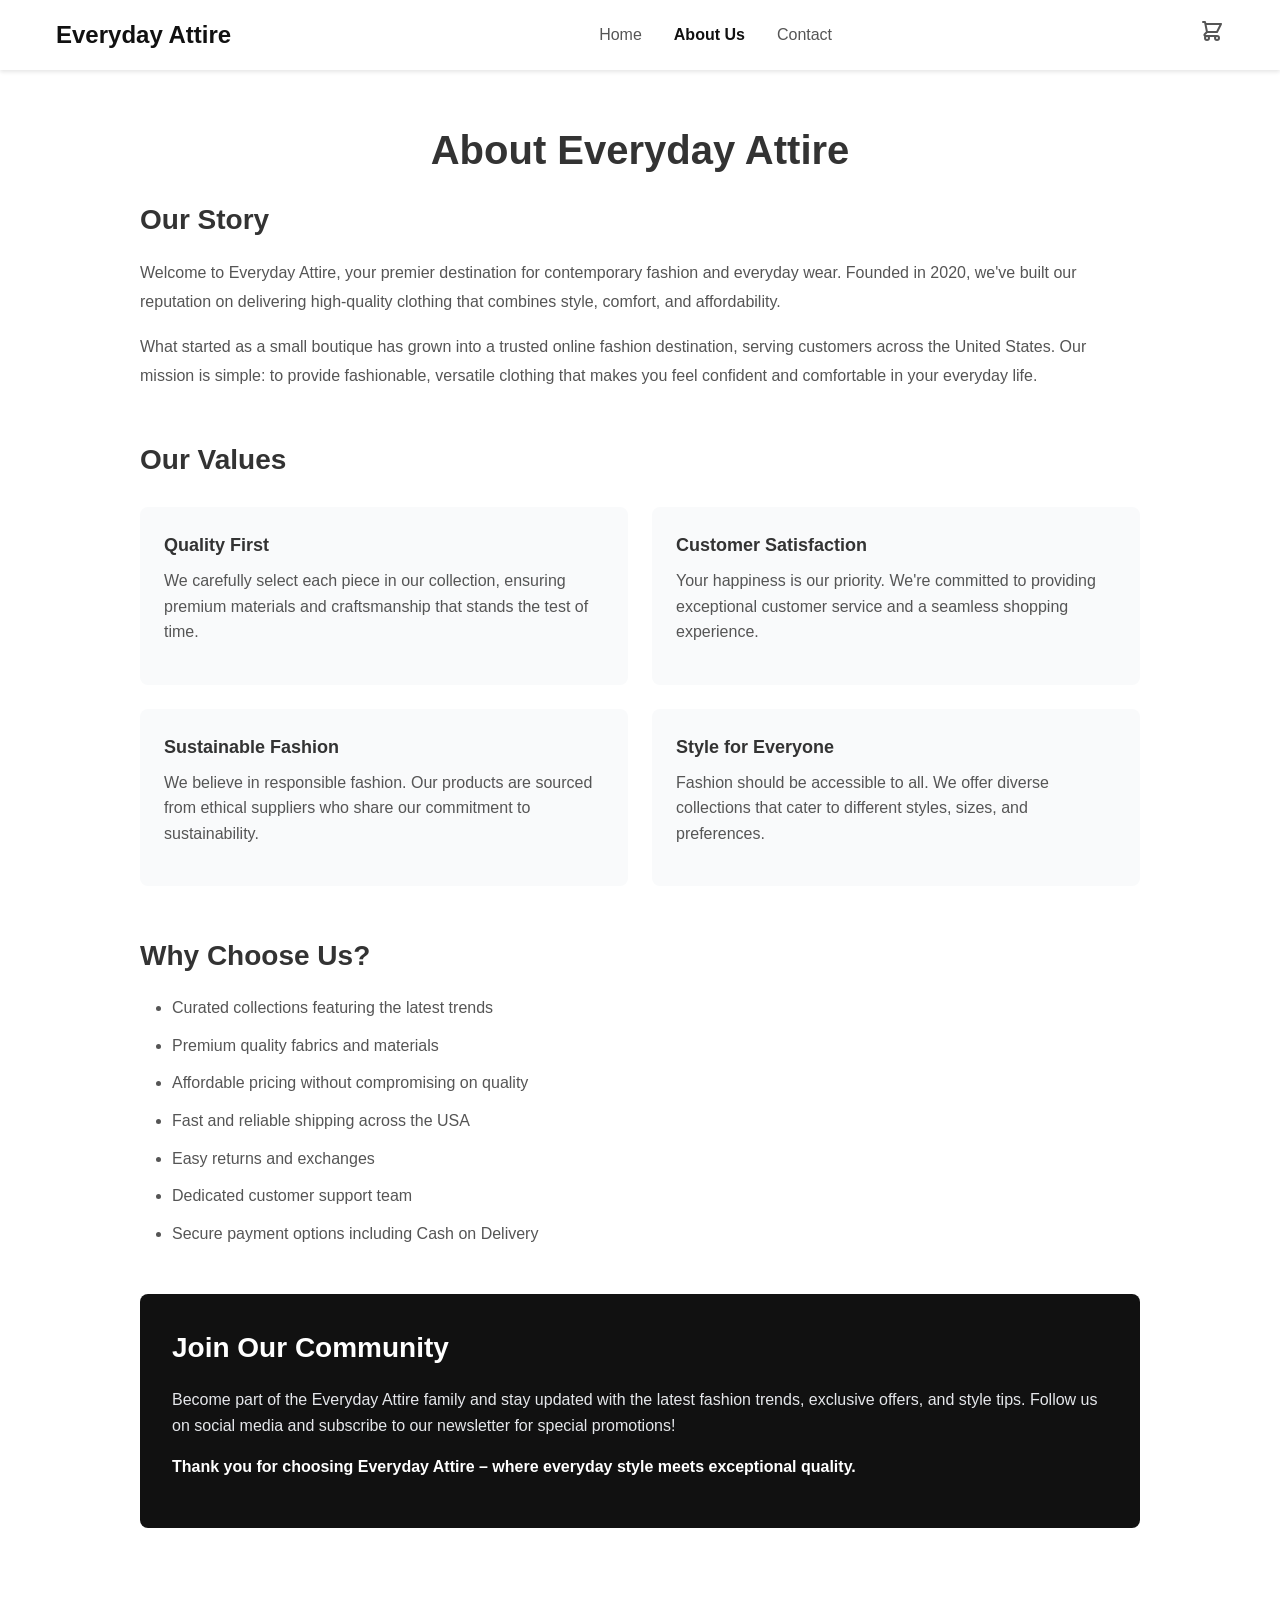
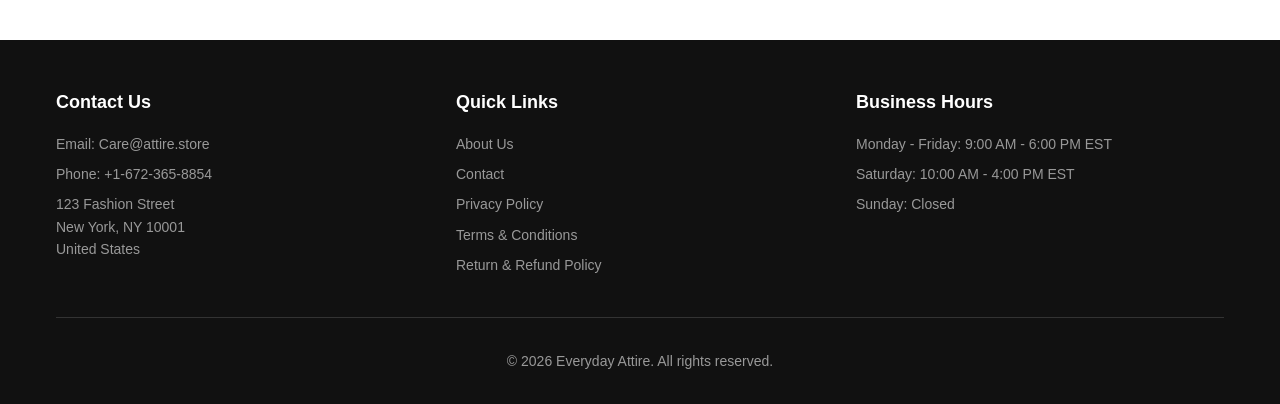
<file: about.html>
<!DOCTYPE html>
<html lang="en">
<head>
    <meta charset="UTF-8">
    <meta name="viewport" content="width=device-width, initial-scale=1.0">
    <title>About Us - Everyday Attire</title>
    <link rel="stylesheet" href="styles.css">
</head>
<body>
    <!-- Header -->
    <header class="header">
        <div class="container">
            <div class="header-content">
                <a href="index.html" class="logo">Everyday Attire</a>
                <nav class="nav desktop-nav">
                    <a href="index.html">Home</a>
                    <a href="about.html" class="active">About Us</a>
                    <a href="contact.html">Contact</a>
                </nav>
                <a href="cart.html" class="cart-icon">
                    <svg width="24" height="24" fill="none" stroke="currentColor" viewBox="0 0 24 24">
                        <path stroke-linecap="round" stroke-linejoin="round" stroke-width="2" d="M3 3h2l.4 2M7 13h10l4-8H5.4M7 13L5.4 5M7 13l-2.293 2.293c-.63.63-.184 1.707.707 1.707H17m0 0a2 2 0 100 4 2 2 0 000-4zm-8 2a2 2 0 11-4 0 2 2 0 014 0z"/>
                    </svg>
                    <span class="cart-count" id="cartCount">0</span>
                </a>
            </div>
            <nav class="nav mobile-nav">
                <a href="index.html">Home</a>
                <a href="about.html" class="active">About Us</a>
                <a href="contact.html">Contact</a>
            </nav>
        </div>
    </header>

    <!-- About Content -->
    <div class="container page-content">
        <h1 class="page-title">About Everyday Attire</h1>

        <div class="prose">
            <div class="section-block">
                <h2>Our Story</h2>
                <p>
                    Welcome to Everyday Attire, your premier destination for contemporary fashion and everyday wear. Founded in 2020, we've built our reputation on delivering high-quality clothing that combines style, comfort, and affordability.
                </p>
                <p>
                    What started as a small boutique has grown into a trusted online fashion destination, serving customers across the United States. Our mission is simple: to provide fashionable, versatile clothing that makes you feel confident and comfortable in your everyday life.
                </p>
            </div>

            <div class="section-block">
                <h2>Our Values</h2>
                <div class="values-grid">
                    <div class="value-card">
                        <h3>Quality First</h3>
                        <p>
                            We carefully select each piece in our collection, ensuring premium materials and craftsmanship that stands the test of time.
                        </p>
                    </div>
                    <div class="value-card">
                        <h3>Customer Satisfaction</h3>
                        <p>
                            Your happiness is our priority. We're committed to providing exceptional customer service and a seamless shopping experience.
                        </p>
                    </div>
                    <div class="value-card">
                        <h3>Sustainable Fashion</h3>
                        <p>
                            We believe in responsible fashion. Our products are sourced from ethical suppliers who share our commitment to sustainability.
                        </p>
                    </div>
                    <div class="value-card">
                        <h3>Style for Everyone</h3>
                        <p>
                            Fashion should be accessible to all. We offer diverse collections that cater to different styles, sizes, and preferences.
                        </p>
                    </div>
                </div>
            </div>

            <div class="section-block">
                <h2>Why Choose Us?</h2>
                <ul class="feature-list">
                    <li>Curated collections featuring the latest trends</li>
                    <li>Premium quality fabrics and materials</li>
                    <li>Affordable pricing without compromising on quality</li>
                    <li>Fast and reliable shipping across the USA</li>
                    <li>Easy returns and exchanges</li>
                    <li>Dedicated customer support team</li>
                    <li>Secure payment options including Cash on Delivery</li>
                </ul>
            </div>

            <div class="cta-block">
                <h2>Join Our Community</h2>
                <p>
                    Become part of the Everyday Attire family and stay updated with the latest fashion trends, exclusive offers, and style tips. Follow us on social media and subscribe to our newsletter for special promotions!
                </p>
                <p class="highlight">
                    Thank you for choosing Everyday Attire – where everyday style meets exceptional quality.
                </p>
            </div>
        </div>
    </div>

    <!-- Footer -->
    <footer class="footer">
        <div class="container">
            <div class="footer-content">
                <div class="footer-section">
                    <h3>Contact Us</h3>
                    <p>Email: Care@attire.store</p>
                    <p>Phone: +1-672-365-8854</p>
                    <p>123 Fashion Street<br>New York, NY 10001<br>United States</p>
                </div>
                <div class="footer-section">
                    <h3>Quick Links</h3>
                    <a href="about.html">About Us</a>
                    <a href="contact.html">Contact</a>
                    <a href="privacy.html">Privacy Policy</a>
                    <a href="terms.html">Terms & Conditions</a>
                    <a href="returns.html">Return & Refund Policy</a>
                </div>
                <div class="footer-section">
                    <h3>Business Hours</h3>
                    <p>Monday - Friday: 9:00 AM - 6:00 PM EST</p>
                    <p>Saturday: 10:00 AM - 4:00 PM EST</p>
                    <p>Sunday: Closed</p>
                </div>
            </div>
            <div class="footer-bottom">
                <p>&copy; 2026 Everyday Attire. All rights reserved.</p>
            </div>
        </div>
    </footer>

    <script src="script.js"></script>
</body>
</html>
</file>
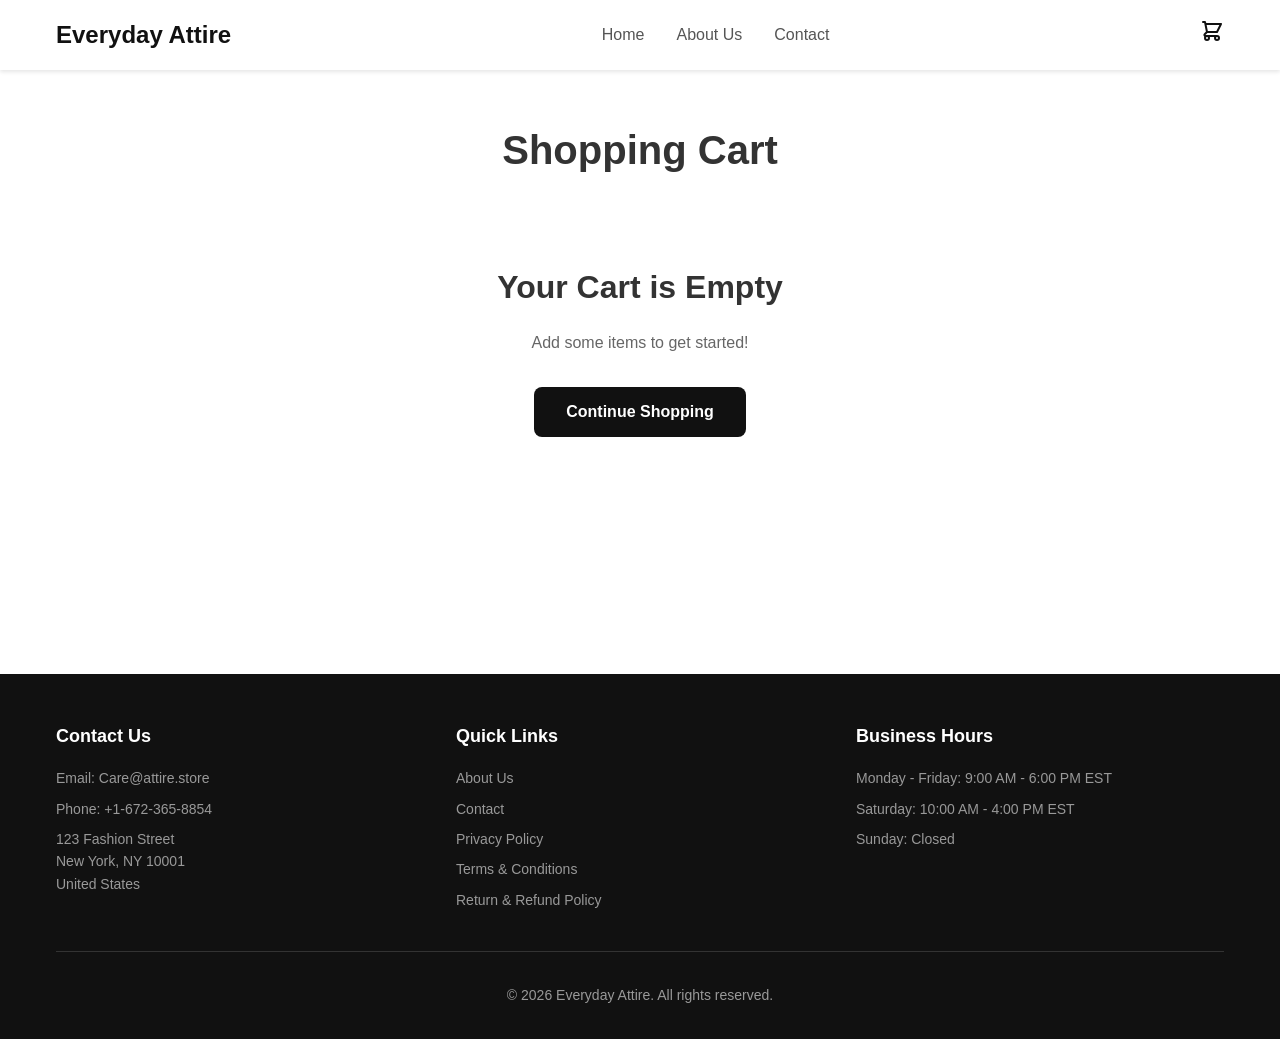
<file: cart.html>
<!DOCTYPE html>
<html lang="en">
<head>
    <meta charset="UTF-8">
    <meta name="viewport" content="width=device-width, initial-scale=1.0">
    <title>Shopping Cart - Everyday Attire</title>
    <link rel="stylesheet" href="styles.css">
</head>
<body>
    <!-- Header -->
    <header class="header">
        <div class="container">
            <div class="header-content">
                <a href="index.html" class="logo">Everyday Attire</a>
                <nav class="nav desktop-nav">
                    <a href="index.html">Home</a>
                    <a href="about.html">About Us</a>
                    <a href="contact.html">Contact</a>
                </nav>
                <a href="cart.html" class="cart-icon active">
                    <svg width="24" height="24" fill="none" stroke="currentColor" viewBox="0 0 24 24">
                        <path stroke-linecap="round" stroke-linejoin="round" stroke-width="2" d="M3 3h2l.4 2M7 13h10l4-8H5.4M7 13L5.4 5M7 13l-2.293 2.293c-.63.63-.184 1.707.707 1.707H17m0 0a2 2 0 100 4 2 2 0 000-4zm-8 2a2 2 0 11-4 0 2 2 0 014 0z"/>
                    </svg>
                    <span class="cart-count" id="cartCount">0</span>
                </a>
            </div>
            <nav class="nav mobile-nav">
                <a href="index.html">Home</a>
                <a href="about.html">About Us</a>
                <a href="contact.html">Contact</a>
            </nav>
        </div>
    </header>

    <!-- Cart Content -->
    <div class="container page-content">
        <h1 class="page-title">Shopping Cart</h1>

        <!-- Empty Cart -->
        <div id="emptyCart" class="empty-cart" style="display: none;">
            <h2>Your Cart is Empty</h2>
            <p>Add some items to get started!</p>
            <a href="index.html" class="btn btn-primary">Continue Shopping</a>
        </div>

        <!-- Order Success -->
        <div id="orderSuccess" class="order-success" style="display: none;">
            <div class="success-card">
                <div class="success-icon">
                    <svg width="64" height="64" fill="none" stroke="currentColor" viewBox="0 0 24 24">
                        <path stroke-linecap="round" stroke-linejoin="round" stroke-width="2" d="M5 13l4 4L19 7"/>
                    </svg>
                </div>
                <h2>Order Placed Successfully!</h2>
                <p>Thank you for your order. You will receive a confirmation email shortly.</p>
                <a href="index.html" class="btn btn-primary">Continue Shopping</a>
            </div>
        </div>

        <!-- Cart Grid -->
        <div id="cartGrid" class="cart-grid" style="display: none;">
            <!-- Cart Items -->
            <div class="cart-items">
                <div id="cartItemsList"></div>
            </div>

            <!-- Order Summary -->
            <div class="order-summary">
                <div class="summary-card">
                    <h2>Order Summary</h2>
                    
                    <div class="summary-details">
                        <div class="summary-row">
                            <span>Subtotal</span>
                            <span id="subtotalAmount">$0.00</span>
                        </div>
                        <div class="summary-row">
                            <span>Shipping</span>
                            <span class="free-text">FREE</span>
                        </div>
                        <div class="summary-divider"></div>
                        <div class="summary-row total-row">
                            <span>Total</span>
                            <span id="totalAmount">$0.00</span>
                        </div>
                    </div>

                    <!-- Payment Method Selection -->
                    <div class="payment-method">
                        <h3>Payment Method</h3>
                        <div class="payment-options">
                            <label class="payment-option">
                                <input type="radio" name="payment" value="cod" checked>
                                <span>Cash on Delivery (COD)</span>
                            </label>
                            <label class="payment-option">
                                <input type="radio" name="payment" value="card">
                                <span>Credit/Debit Card</span>
                            </label>
                        </div>
                    </div>

                    <button id="checkoutBtn" class="btn btn-primary btn-block">Place Order</button>
                    
                    <a href="index.html" class="continue-shopping">Continue Shopping</a>
                </div>
            </div>
        </div>
    </div>

    <!-- Footer -->
    <footer class="footer">
        <div class="container">
            <div class="footer-content">
                <div class="footer-section">
                    <h3>Contact Us</h3>
                    <p>Email: Care@attire.store</p>
                    <p>Phone: +1-672-365-8854</p>
                    <p>123 Fashion Street<br>New York, NY 10001<br>United States</p>
                </div>
                <div class="footer-section">
                    <h3>Quick Links</h3>
                    <a href="about.html">About Us</a>
                    <a href="contact.html">Contact</a>
                    <a href="privacy.html">Privacy Policy</a>
                    <a href="terms.html">Terms & Conditions</a>
                    <a href="returns.html">Return & Refund Policy</a>
                </div>
                <div class="footer-section">
                    <h3>Business Hours</h3>
                    <p>Monday - Friday: 9:00 AM - 6:00 PM EST</p>
                    <p>Saturday: 10:00 AM - 4:00 PM EST</p>
                    <p>Sunday: Closed</p>
                </div>
            </div>
            <div class="footer-bottom">
                <p>&copy; 2026 Everyday Attire. All rights reserved.</p>
            </div>
        </div>
    </footer>

    <script src="script.js"></script>
    <script src="cart.js"></script>
</body>
</html>
</file>
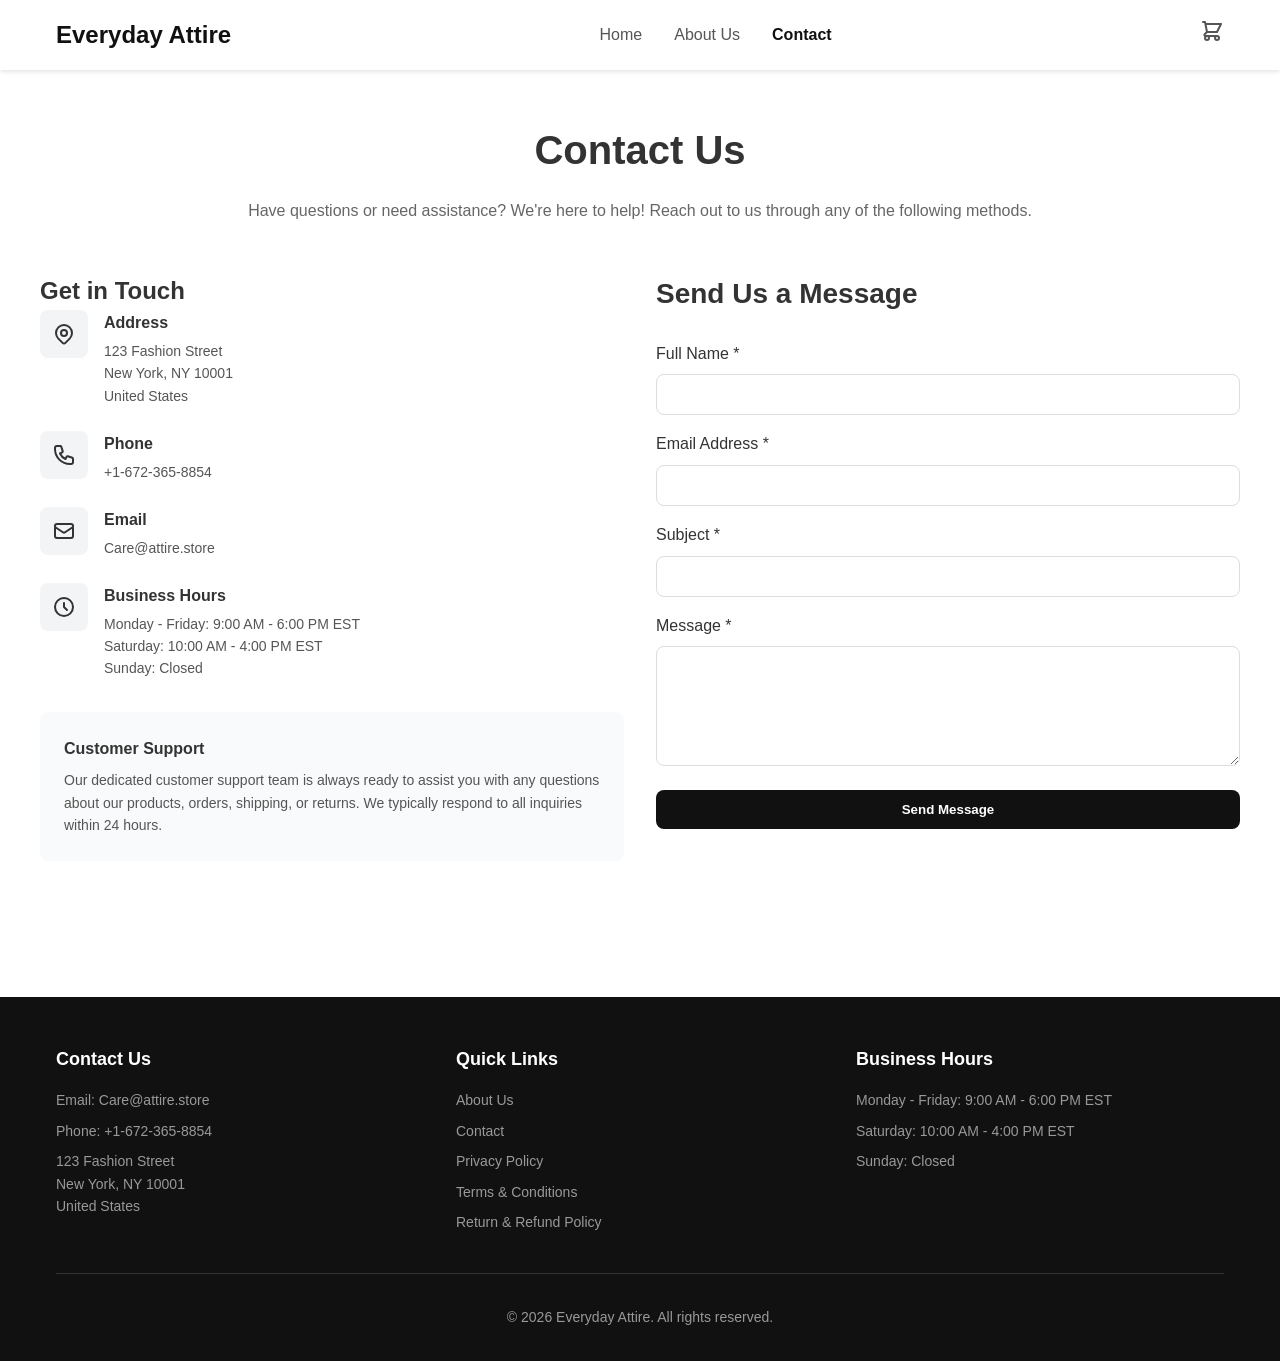
<file: contact.html>
<!DOCTYPE html>
<html lang="en">
<head>
    <meta charset="UTF-8">
    <meta name="viewport" content="width=device-width, initial-scale=1.0">
    <title>Contact Us - Everyday Attire</title>
    <link rel="stylesheet" href="styles.css">
</head>
<body>
    <!-- Header -->
    <header class="header">
        <div class="container">
            <div class="header-content">
                <a href="index.html" class="logo">Everyday Attire</a>
                <nav class="nav desktop-nav">
                    <a href="index.html">Home</a>
                    <a href="about.html">About Us</a>
                    <a href="contact.html" class="active">Contact</a>
                </nav>
                <a href="cart.html" class="cart-icon">
                    <svg width="24" height="24" fill="none" stroke="currentColor" viewBox="0 0 24 24">
                        <path stroke-linecap="round" stroke-linejoin="round" stroke-width="2" d="M3 3h2l.4 2M7 13h10l4-8H5.4M7 13L5.4 5M7 13l-2.293 2.293c-.63.63-.184 1.707.707 1.707H17m0 0a2 2 0 100 4 2 2 0 000-4zm-8 2a2 2 0 11-4 0 2 2 0 014 0z"/>
                    </svg>
                    <span class="cart-count" id="cartCount">0</span>
                </a>
            </div>
            <nav class="nav mobile-nav">
                <a href="index.html">Home</a>
                <a href="about.html">About Us</a>
                <a href="contact.html" class="active">Contact</a>
            </nav>
        </div>
    </header>

    <!-- Contact Content -->
    <div class="container page-content">
        <h1 class="page-title">Contact Us</h1>
        <p class="subtitle">Have questions or need assistance? We're here to help! Reach out to us through any of the following methods.</p>

        <div class="contact-grid">
            <!-- Contact Information -->
            <div class="contact-info">
                <h2>Get in Touch</h2>
                
                <div class="contact-cards">
                    <div class="contact-card">
                        <div class="icon-box">
                            <svg width="24" height="24" fill="none" stroke="currentColor" viewBox="0 0 24 24">
                                <path stroke-linecap="round" stroke-linejoin="round" stroke-width="2" d="M17.657 16.657L13.414 20.9a1.998 1.998 0 01-2.827 0l-4.244-4.243a8 8 0 1111.314 0z"/>
                                <path stroke-linecap="round" stroke-linejoin="round" stroke-width="2" d="M15 11a3 3 0 11-6 0 3 3 0 016 0z"/>
                            </svg>
                        </div>
                        <div>
                            <h3>Address</h3>
                            <p>
                                123 Fashion Street<br>
                                New York, NY 10001<br>
                                United States
                            </p>
                        </div>
                    </div>

                    <div class="contact-card">
                        <div class="icon-box">
                            <svg width="24" height="24" fill="none" stroke="currentColor" viewBox="0 0 24 24">
                                <path stroke-linecap="round" stroke-linejoin="round" stroke-width="2" d="M3 5a2 2 0 012-2h3.28a1 1 0 01.948.684l1.498 4.493a1 1 0 01-.502 1.21l-2.257 1.13a11.042 11.042 0 005.516 5.516l1.13-2.257a1 1 0 011.21-.502l4.493 1.498a1 1 0 01.684.949V19a2 2 0 01-2 2h-1C9.716 21 3 14.284 3 6V5z"/>
                            </svg>
                        </div>
                        <div>
                            <h3>Phone</h3>
                            <p>
                                <a href="tel:+16723658854">+1-672-365-8854</a>
                            </p>
                        </div>
                    </div>

                    <div class="contact-card">
                        <div class="icon-box">
                            <svg width="24" height="24" fill="none" stroke="currentColor" viewBox="0 0 24 24">
                                <path stroke-linecap="round" stroke-linejoin="round" stroke-width="2" d="M3 8l7.89 5.26a2 2 0 002.22 0L21 8M5 19h14a2 2 0 002-2V7a2 2 0 00-2-2H5a2 2 0 00-2 2v10a2 2 0 002 2z"/>
                            </svg>
                        </div>
                        <div>
                            <h3>Email</h3>
                            <p>
                                <a href="mailto:Care@attire.store">Care@attire.store</a>
                            </p>
                        </div>
                    </div>

                    <div class="contact-card">
                        <div class="icon-box">
                            <svg width="24" height="24" fill="none" stroke="currentColor" viewBox="0 0 24 24">
                                <path stroke-linecap="round" stroke-linejoin="round" stroke-width="2" d="M12 8v4l3 3m6-3a9 9 0 11-18 0 9 9 0 0118 0z"/>
                            </svg>
                        </div>
                        <div>
                            <h3>Business Hours</h3>
                            <p>
                                Monday - Friday: 9:00 AM - 6:00 PM EST<br>
                                Saturday: 10:00 AM - 4:00 PM EST<br>
                                Sunday: Closed
                            </p>
                        </div>
                    </div>
                </div>

                <div class="info-box">
                    <h3>Customer Support</h3>
                    <p>
                        Our dedicated customer support team is always ready to assist you with any questions about our products, orders, shipping, or returns. We typically respond to all inquiries within 24 hours.
                    </p>
                </div>
            </div>

            <!-- Contact Form -->
            <div class="contact-form-wrapper">
                <h2>Send Us a Message</h2>
                
                <form id="contactForm" class="contact-form">
                    <div class="form-group">
                        <label for="name">Full Name *</label>
                        <input type="text" id="name" name="name" required>
                    </div>

                    <div class="form-group">
                        <label for="email">Email Address *</label>
                        <input type="email" id="email" name="email" required>
                    </div>

                    <div class="form-group">
                        <label for="subject">Subject *</label>
                        <input type="text" id="subject" name="subject" required>
                    </div>

                    <div class="form-group">
                        <label for="message">Message *</label>
                        <textarea id="message" name="message" rows="5" required></textarea>
                    </div>

                    <button type="submit" class="btn btn-primary btn-block">Send Message</button>
                </form>

                <div id="formSuccess" class="form-message success" style="display: none;">
                    Thank you for your message! We'll get back to you soon.
                </div>
            </div>
        </div>
    </div>

    <!-- Footer -->
    <footer class="footer">
        <div class="container">
            <div class="footer-content">
                <div class="footer-section">
                    <h3>Contact Us</h3>
                    <p>Email: Care@attire.store</p>
                    <p>Phone: +1-672-365-8854</p>
                    <p>123 Fashion Street<br>New York, NY 10001<br>United States</p>
                </div>
                <div class="footer-section">
                    <h3>Quick Links</h3>
                    <a href="about.html">About Us</a>
                    <a href="contact.html">Contact</a>
                    <a href="privacy.html">Privacy Policy</a>
                    <a href="terms.html">Terms & Conditions</a>
                    <a href="returns.html">Return & Refund Policy</a>
                </div>
                <div class="footer-section">
                    <h3>Business Hours</h3>
                    <p>Monday - Friday: 9:00 AM - 6:00 PM EST</p>
                    <p>Saturday: 10:00 AM - 4:00 PM EST</p>
                    <p>Sunday: Closed</p>
                </div>
            </div>
            <div class="footer-bottom">
                <p>&copy; 2026 Everyday Attire. All rights reserved.</p>
            </div>
        </div>
    </footer>

    <script src="script.js"></script>
    <script src="contact.js"></script>
</body>
</html>
</file>
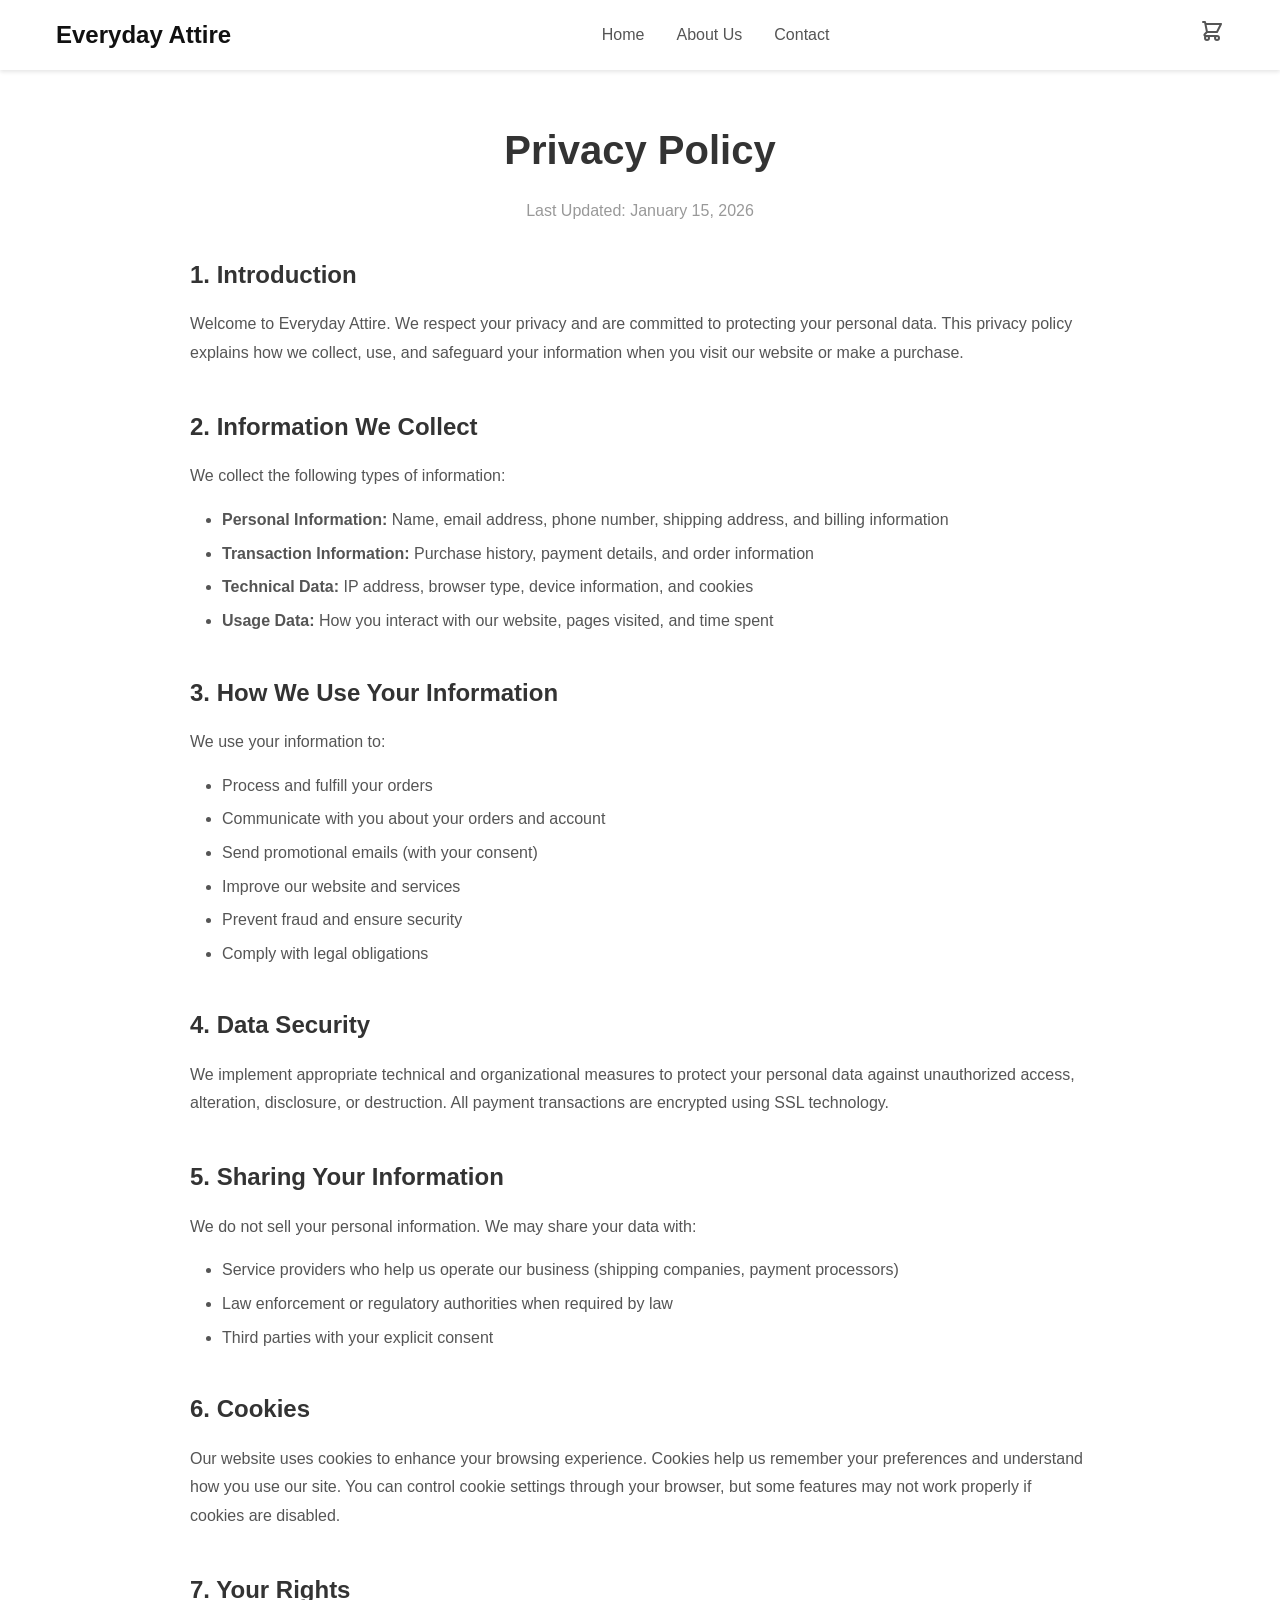
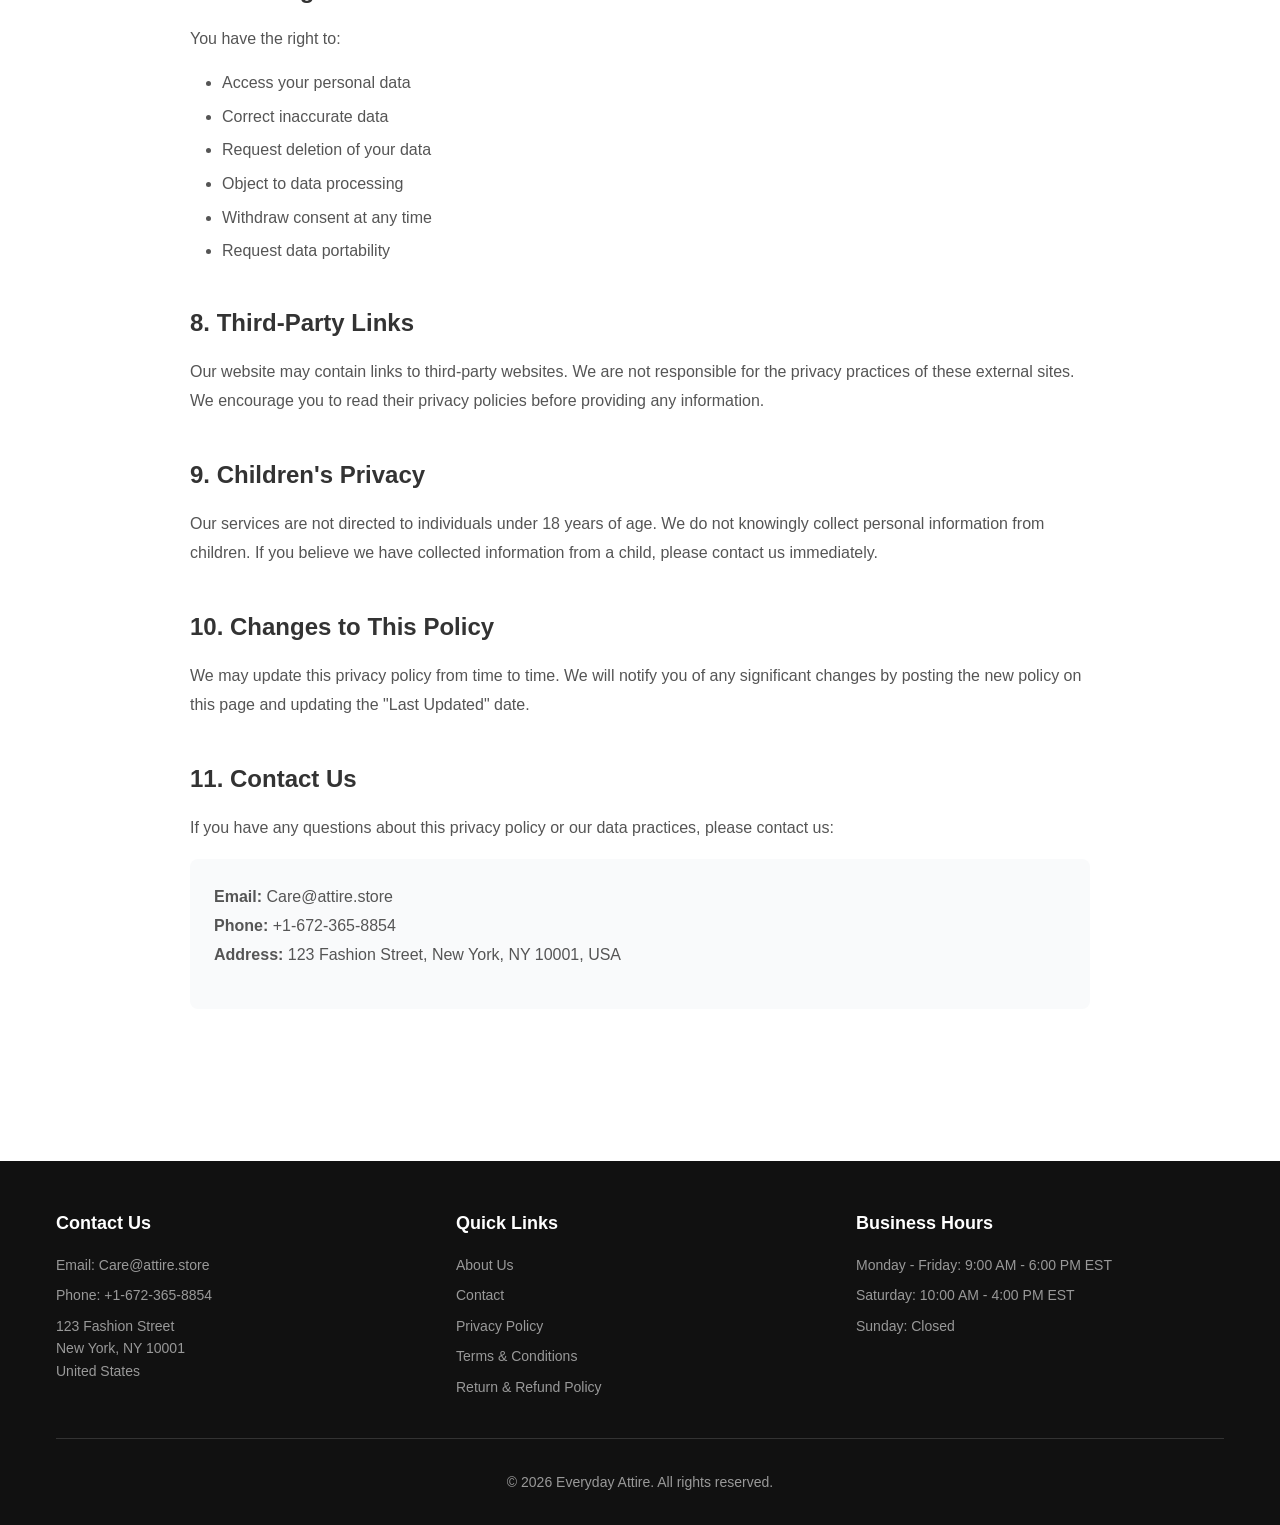
<file: privacy.html>
<!DOCTYPE html>
<html lang="en">
<head>
    <meta charset="UTF-8">
    <meta name="viewport" content="width=device-width, initial-scale=1.0">
    <title>Privacy Policy - Everyday Attire</title>
    <link rel="stylesheet" href="styles.css">
</head>
<body>
    <!-- Header -->
    <header class="header">
        <div class="container">
            <div class="header-content">
                <a href="index.html" class="logo">Everyday Attire</a>
                <nav class="nav desktop-nav">
                    <a href="index.html">Home</a>
                    <a href="about.html">About Us</a>
                    <a href="contact.html">Contact</a>
                </nav>
                <a href="cart.html" class="cart-icon">
                    <svg width="24" height="24" fill="none" stroke="currentColor" viewBox="0 0 24 24">
                        <path stroke-linecap="round" stroke-linejoin="round" stroke-width="2" d="M3 3h2l.4 2M7 13h10l4-8H5.4M7 13L5.4 5M7 13l-2.293 2.293c-.63.63-.184 1.707.707 1.707H17m0 0a2 2 0 100 4 2 2 0 000-4zm-8 2a2 2 0 11-4 0 2 2 0 014 0z"/>
                    </svg>
                    <span class="cart-count" id="cartCount">0</span>
                </a>
            </div>
            <nav class="nav mobile-nav">
                <a href="index.html">Home</a>
                <a href="about.html">About Us</a>
                <a href="contact.html">Contact</a>
            </nav>
        </div>
    </header>

    <!-- Privacy Policy Content -->
    <div class="container page-content">
        <h1 class="page-title">Privacy Policy</h1>
        <p class="policy-date">Last Updated: January 15, 2026</p>

        <div class="policy-content">
            <section class="policy-section">
                <h2>1. Introduction</h2>
                <p>
                    Welcome to Everyday Attire. We respect your privacy and are committed to protecting your personal data. This privacy policy explains how we collect, use, and safeguard your information when you visit our website or make a purchase.
                </p>
            </section>

            <section class="policy-section">
                <h2>2. Information We Collect</h2>
                <p>We collect the following types of information:</p>
                <ul>
                    <li><strong>Personal Information:</strong> Name, email address, phone number, shipping address, and billing information</li>
                    <li><strong>Transaction Information:</strong> Purchase history, payment details, and order information</li>
                    <li><strong>Technical Data:</strong> IP address, browser type, device information, and cookies</li>
                    <li><strong>Usage Data:</strong> How you interact with our website, pages visited, and time spent</li>
                </ul>
            </section>

            <section class="policy-section">
                <h2>3. How We Use Your Information</h2>
                <p>We use your information to:</p>
                <ul>
                    <li>Process and fulfill your orders</li>
                    <li>Communicate with you about your orders and account</li>
                    <li>Send promotional emails (with your consent)</li>
                    <li>Improve our website and services</li>
                    <li>Prevent fraud and ensure security</li>
                    <li>Comply with legal obligations</li>
                </ul>
            </section>

            <section class="policy-section">
                <h2>4. Data Security</h2>
                <p>
                    We implement appropriate technical and organizational measures to protect your personal data against unauthorized access, alteration, disclosure, or destruction. All payment transactions are encrypted using SSL technology.
                </p>
            </section>

            <section class="policy-section">
                <h2>5. Sharing Your Information</h2>
                <p>We do not sell your personal information. We may share your data with:</p>
                <ul>
                    <li>Service providers who help us operate our business (shipping companies, payment processors)</li>
                    <li>Law enforcement or regulatory authorities when required by law</li>
                    <li>Third parties with your explicit consent</li>
                </ul>
            </section>

            <section class="policy-section">
                <h2>6. Cookies</h2>
                <p>
                    Our website uses cookies to enhance your browsing experience. Cookies help us remember your preferences and understand how you use our site. You can control cookie settings through your browser, but some features may not work properly if cookies are disabled.
                </p>
            </section>

            <section class="policy-section">
                <h2>7. Your Rights</h2>
                <p>You have the right to:</p>
                <ul>
                    <li>Access your personal data</li>
                    <li>Correct inaccurate data</li>
                    <li>Request deletion of your data</li>
                    <li>Object to data processing</li>
                    <li>Withdraw consent at any time</li>
                    <li>Request data portability</li>
                </ul>
            </section>

            <section class="policy-section">
                <h2>8. Third-Party Links</h2>
                <p>
                    Our website may contain links to third-party websites. We are not responsible for the privacy practices of these external sites. We encourage you to read their privacy policies before providing any information.
                </p>
            </section>

            <section class="policy-section">
                <h2>9. Children's Privacy</h2>
                <p>
                    Our services are not directed to individuals under 18 years of age. We do not knowingly collect personal information from children. If you believe we have collected information from a child, please contact us immediately.
                </p>
            </section>

            <section class="policy-section">
                <h2>10. Changes to This Policy</h2>
                <p>
                    We may update this privacy policy from time to time. We will notify you of any significant changes by posting the new policy on this page and updating the "Last Updated" date.
                </p>
            </section>

            <section class="policy-section">
                <h2>11. Contact Us</h2>
                <p>
                    If you have any questions about this privacy policy or our data practices, please contact us:
                </p>
                <div class="contact-info-box">
                    <p>
                        <strong>Email:</strong> Care@attire.store<br>
                        <strong>Phone:</strong> +1-672-365-8854<br>
                        <strong>Address:</strong> 123 Fashion Street, New York, NY 10001, USA
                    </p>
                </div>
            </section>
        </div>
    </div>

    <!-- Footer -->
    <footer class="footer">
        <div class="container">
            <div class="footer-content">
                <div class="footer-section">
                    <h3>Contact Us</h3>
                    <p>Email: Care@attire.store</p>
                    <p>Phone: +1-672-365-8854</p>
                    <p>123 Fashion Street<br>New York, NY 10001<br>United States</p>
                </div>
                <div class="footer-section">
                    <h3>Quick Links</h3>
                    <a href="about.html">About Us</a>
                    <a href="contact.html">Contact</a>
                    <a href="privacy.html">Privacy Policy</a>
                    <a href="terms.html">Terms & Conditions</a>
                    <a href="returns.html">Return & Refund Policy</a>
                </div>
                <div class="footer-section">
                    <h3>Business Hours</h3>
                    <p>Monday - Friday: 9:00 AM - 6:00 PM EST</p>
                    <p>Saturday: 10:00 AM - 4:00 PM EST</p>
                    <p>Sunday: Closed</p>
                </div>
            </div>
            <div class="footer-bottom">
                <p>&copy; 2026 Everyday Attire. All rights reserved.</p>
            </div>
        </div>
    </footer>

    <script src="script.js"></script>
</body>
</html>
</file>
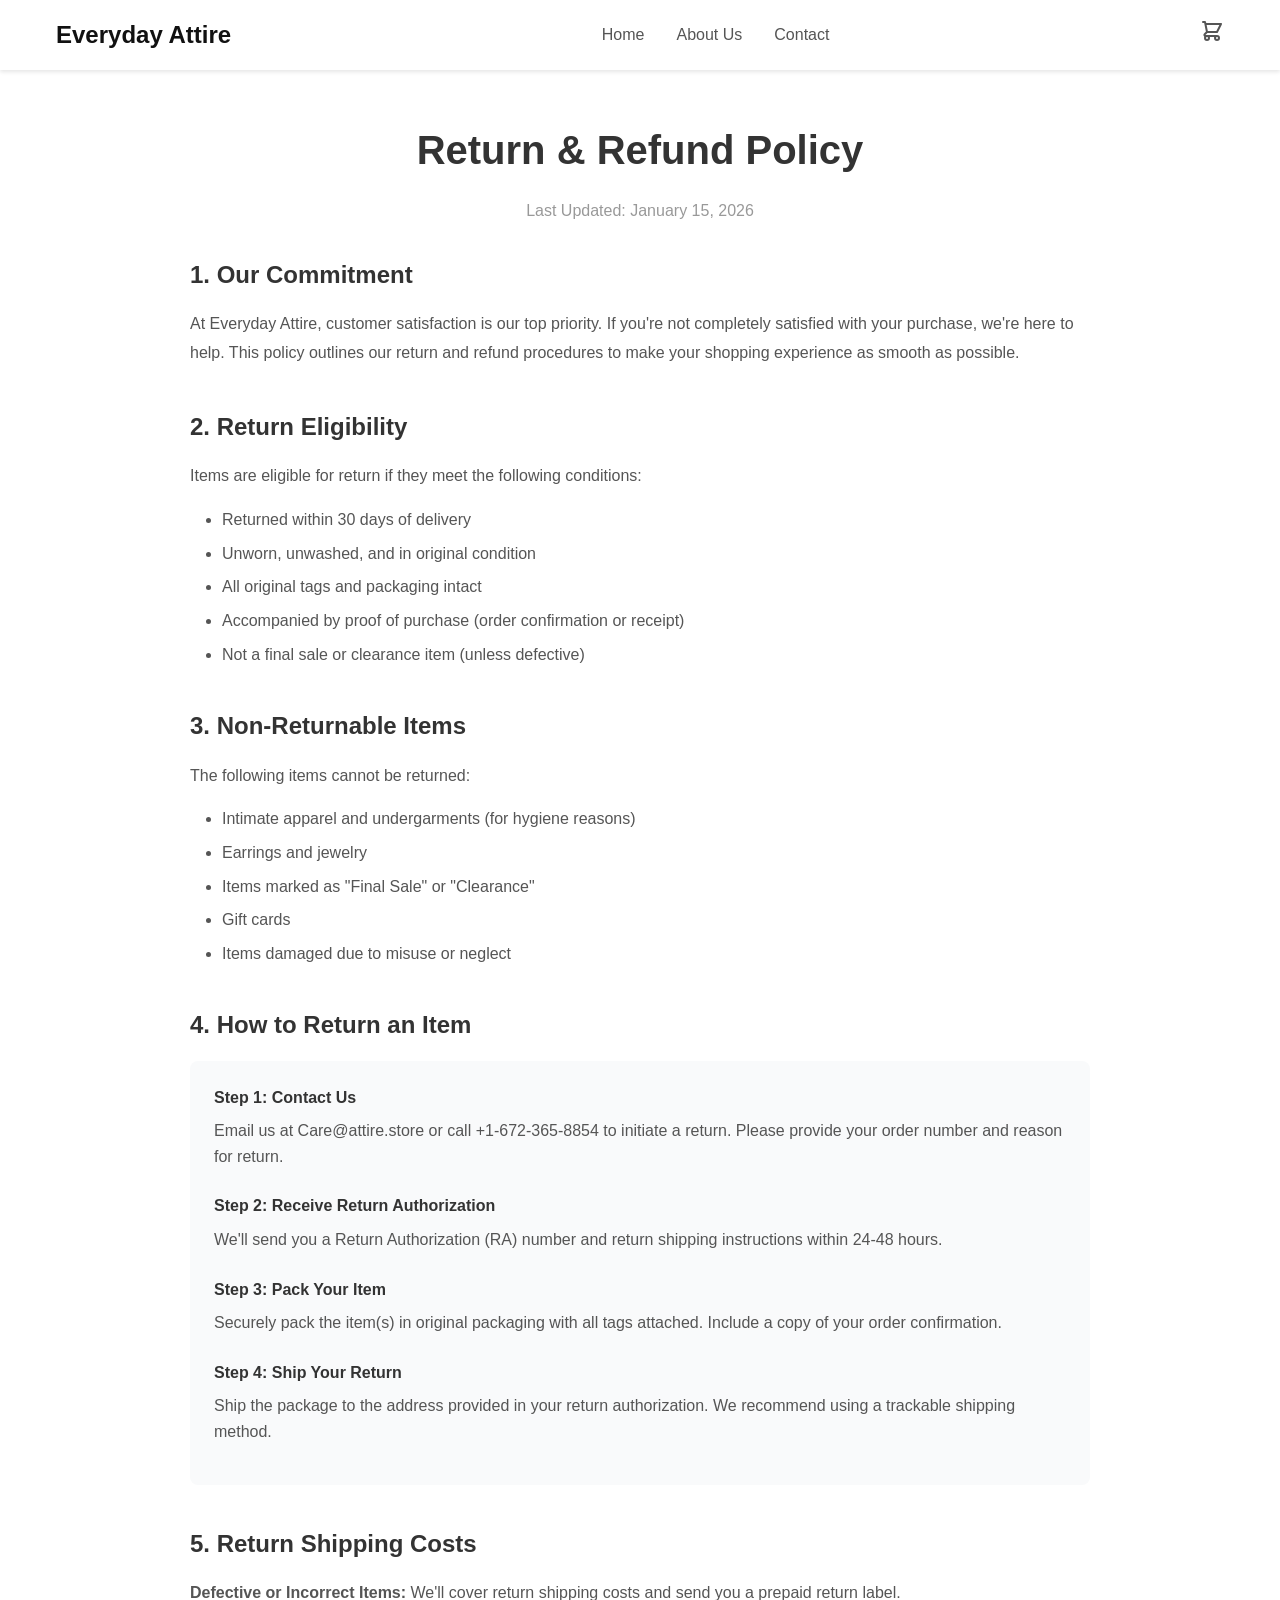
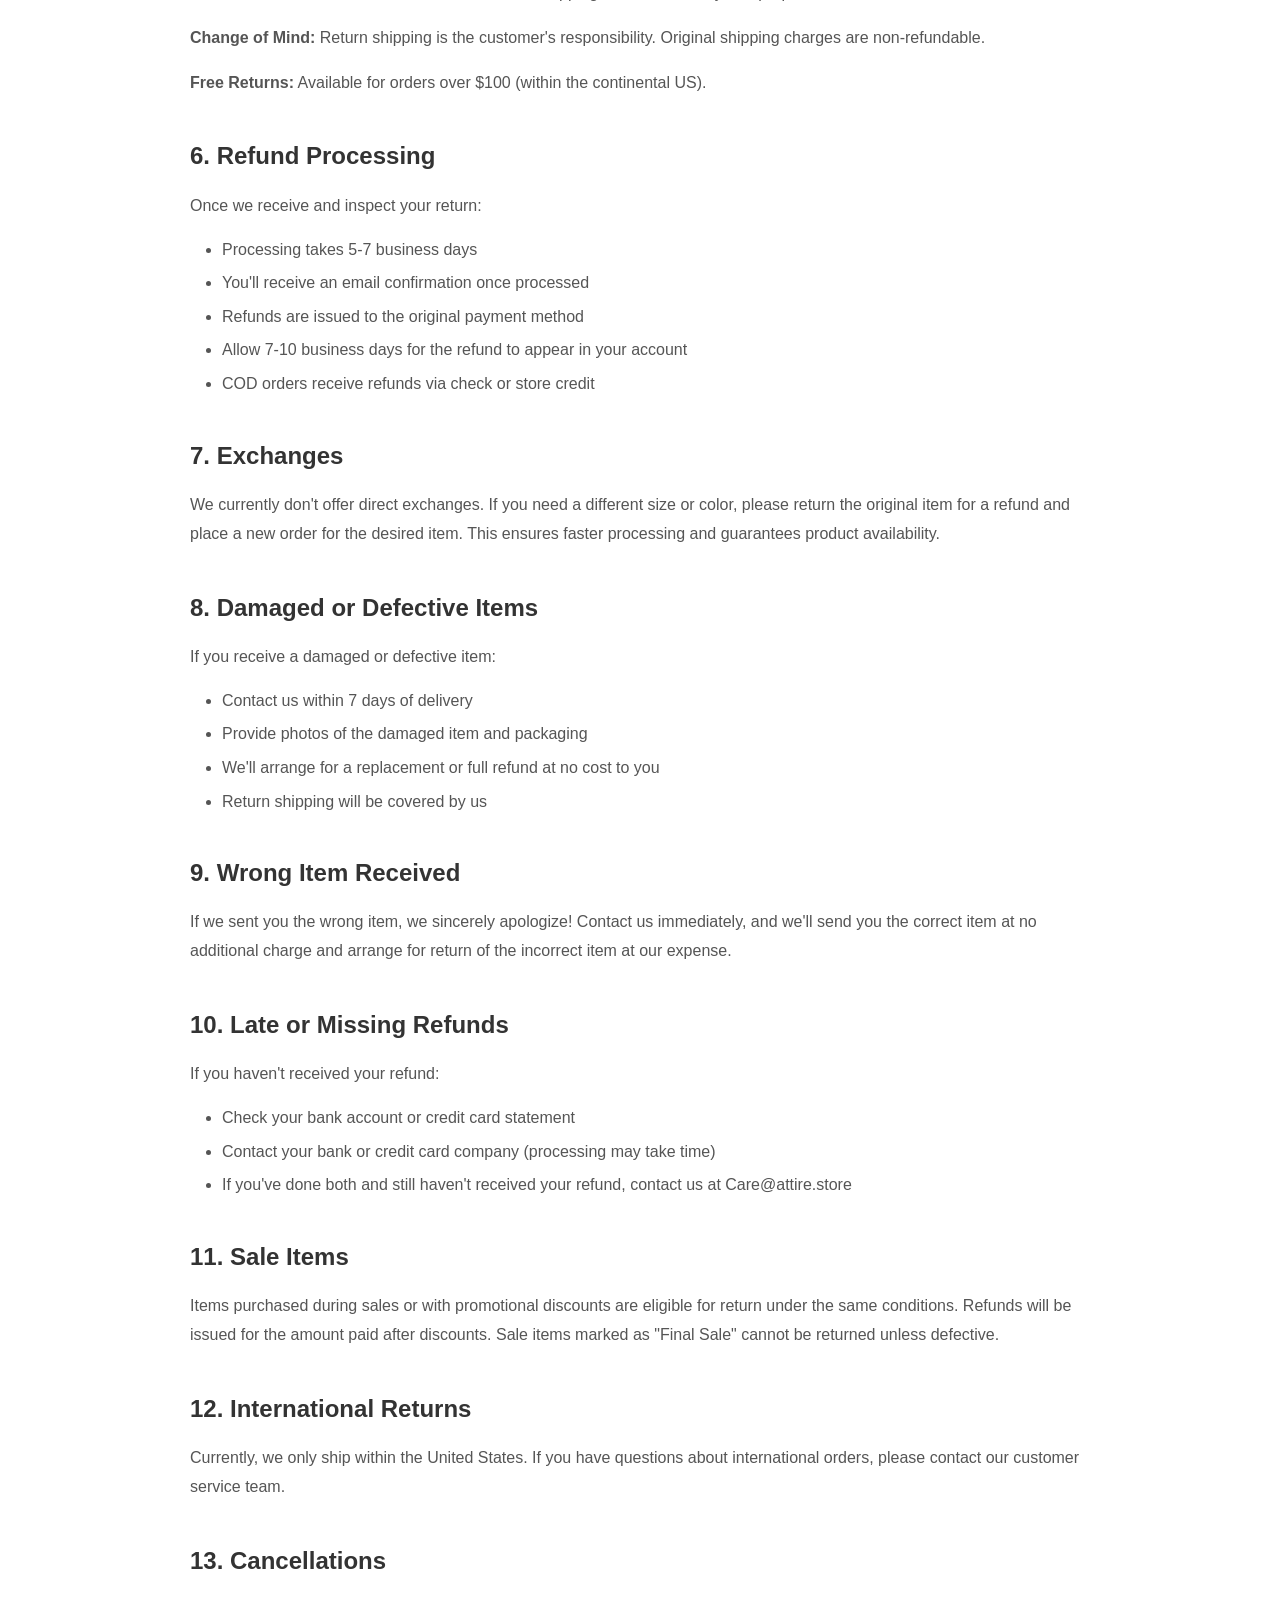
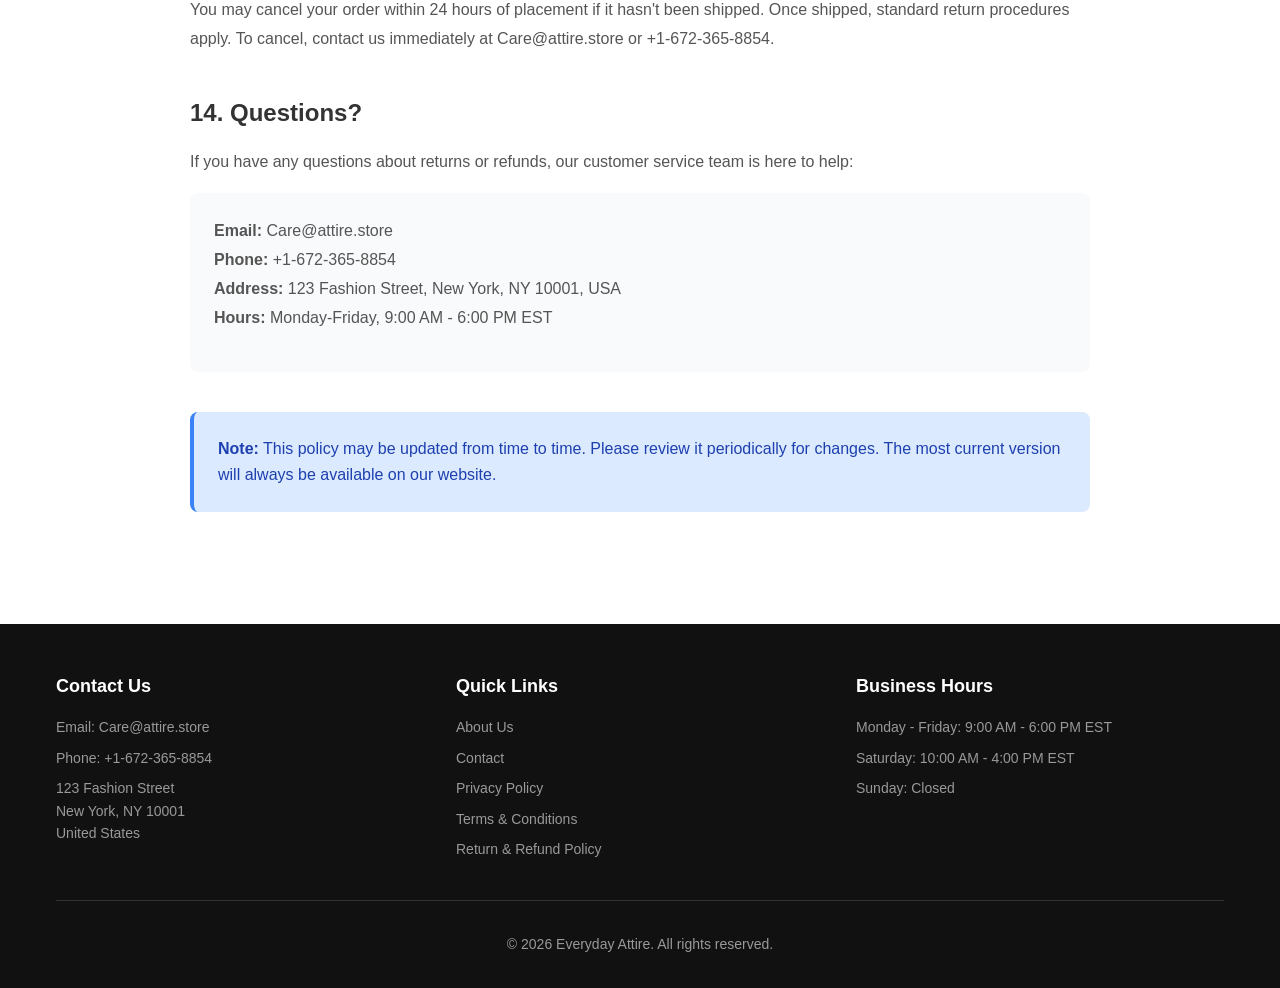
<file: returns.html>
<!DOCTYPE html>
<html lang="en">
<head>
    <meta charset="UTF-8">
    <meta name="viewport" content="width=device-width, initial-scale=1.0">
    <title>Return & Refund Policy - Everyday Attire</title>
    <link rel="stylesheet" href="styles.css">
</head>
<body>
    <!-- Header -->
    <header class="header">
        <div class="container">
            <div class="header-content">
                <a href="index.html" class="logo">Everyday Attire</a>
                <nav class="nav desktop-nav">
                    <a href="index.html">Home</a>
                    <a href="about.html">About Us</a>
                    <a href="contact.html">Contact</a>
                </nav>
                <a href="cart.html" class="cart-icon">
                    <svg width="24" height="24" fill="none" stroke="currentColor" viewBox="0 0 24 24">
                        <path stroke-linecap="round" stroke-linejoin="round" stroke-width="2" d="M3 3h2l.4 2M7 13h10l4-8H5.4M7 13L5.4 5M7 13l-2.293 2.293c-.63.63-.184 1.707.707 1.707H17m0 0a2 2 0 100 4 2 2 0 000-4zm-8 2a2 2 0 11-4 0 2 2 0 014 0z"/>
                    </svg>
                    <span class="cart-count" id="cartCount">0</span>
                </a>
            </div>
            <nav class="nav mobile-nav">
                <a href="index.html">Home</a>
                <a href="about.html">About Us</a>
                <a href="contact.html">Contact</a>
            </nav>
        </div>
    </header>

    <!-- Return Policy Content -->
    <div class="container page-content">
        <h1 class="page-title">Return & Refund Policy</h1>
        <p class="policy-date">Last Updated: January 15, 2026</p>

        <div class="policy-content">
            <section class="policy-section">
                <h2>1. Our Commitment</h2>
                <p>
                    At Everyday Attire, customer satisfaction is our top priority. If you're not completely satisfied with your purchase, we're here to help. This policy outlines our return and refund procedures to make your shopping experience as smooth as possible.
                </p>
            </section>

            <section class="policy-section">
                <h2>2. Return Eligibility</h2>
                <p>Items are eligible for return if they meet the following conditions:</p>
                <ul>
                    <li>Returned within 30 days of delivery</li>
                    <li>Unworn, unwashed, and in original condition</li>
                    <li>All original tags and packaging intact</li>
                    <li>Accompanied by proof of purchase (order confirmation or receipt)</li>
                    <li>Not a final sale or clearance item (unless defective)</li>
                </ul>
            </section>

            <section class="policy-section">
                <h2>3. Non-Returnable Items</h2>
                <p>The following items cannot be returned:</p>
                <ul>
                    <li>Intimate apparel and undergarments (for hygiene reasons)</li>
                    <li>Earrings and jewelry</li>
                    <li>Items marked as "Final Sale" or "Clearance"</li>
                    <li>Gift cards</li>
                    <li>Items damaged due to misuse or neglect</li>
                </ul>
            </section>

            <section class="policy-section">
                <h2>4. How to Return an Item</h2>
                <div class="return-steps">
                    <div class="return-step">
                        <h3>Step 1: Contact Us</h3>
                        <p>
                            Email us at Care@attire.store or call +1-672-365-8854 to initiate a return. Please provide your order number and reason for return.
                        </p>
                    </div>

                    <div class="return-step">
                        <h3>Step 2: Receive Return Authorization</h3>
                        <p>
                            We'll send you a Return Authorization (RA) number and return shipping instructions within 24-48 hours.
                        </p>
                    </div>

                    <div class="return-step">
                        <h3>Step 3: Pack Your Item</h3>
                        <p>
                            Securely pack the item(s) in original packaging with all tags attached. Include a copy of your order confirmation.
                        </p>
                    </div>

                    <div class="return-step">
                        <h3>Step 4: Ship Your Return</h3>
                        <p>
                            Ship the package to the address provided in your return authorization. We recommend using a trackable shipping method.
                        </p>
                    </div>
                </div>
            </section>

            <section class="policy-section">
                <h2>5. Return Shipping Costs</h2>
                <p>
                    <strong>Defective or Incorrect Items:</strong> We'll cover return shipping costs and send you a prepaid return label.
                </p>
                <p>
                    <strong>Change of Mind:</strong> Return shipping is the customer's responsibility. Original shipping charges are non-refundable.
                </p>
                <p>
                    <strong>Free Returns:</strong> Available for orders over $100 (within the continental US).
                </p>
            </section>

            <section class="policy-section">
                <h2>6. Refund Processing</h2>
                <p>Once we receive and inspect your return:</p>
                <ul>
                    <li>Processing takes 5-7 business days</li>
                    <li>You'll receive an email confirmation once processed</li>
                    <li>Refunds are issued to the original payment method</li>
                    <li>Allow 7-10 business days for the refund to appear in your account</li>
                    <li>COD orders receive refunds via check or store credit</li>
                </ul>
            </section>

            <section class="policy-section">
                <h2>7. Exchanges</h2>
                <p>
                    We currently don't offer direct exchanges. If you need a different size or color, please return the original item for a refund and place a new order for the desired item. This ensures faster processing and guarantees product availability.
                </p>
            </section>

            <section class="policy-section">
                <h2>8. Damaged or Defective Items</h2>
                <p>If you receive a damaged or defective item:</p>
                <ul>
                    <li>Contact us within 7 days of delivery</li>
                    <li>Provide photos of the damaged item and packaging</li>
                    <li>We'll arrange for a replacement or full refund at no cost to you</li>
                    <li>Return shipping will be covered by us</li>
                </ul>
            </section>

            <section class="policy-section">
                <h2>9. Wrong Item Received</h2>
                <p>
                    If we sent you the wrong item, we sincerely apologize! Contact us immediately, and we'll send you the correct item at no additional charge and arrange for return of the incorrect item at our expense.
                </p>
            </section>

            <section class="policy-section">
                <h2>10. Late or Missing Refunds</h2>
                <p>If you haven't received your refund:</p>
                <ul>
                    <li>Check your bank account or credit card statement</li>
                    <li>Contact your bank or credit card company (processing may take time)</li>
                    <li>If you've done both and still haven't received your refund, contact us at Care@attire.store</li>
                </ul>
            </section>

            <section class="policy-section">
                <h2>11. Sale Items</h2>
                <p>
                    Items purchased during sales or with promotional discounts are eligible for return under the same conditions. Refunds will be issued for the amount paid after discounts. Sale items marked as "Final Sale" cannot be returned unless defective.
                </p>
            </section>

            <section class="policy-section">
                <h2>12. International Returns</h2>
                <p>
                    Currently, we only ship within the United States. If you have questions about international orders, please contact our customer service team.
                </p>
            </section>

            <section class="policy-section">
                <h2>13. Cancellations</h2>
                <p>
                    You may cancel your order within 24 hours of placement if it hasn't been shipped. Once shipped, standard return procedures apply. To cancel, contact us immediately at Care@attire.store or +1-672-365-8854.
                </p>
            </section>

            <section class="policy-section">
                <h2>14. Questions?</h2>
                <p>
                    If you have any questions about returns or refunds, our customer service team is here to help:
                </p>
                <div class="contact-info-box">
                    <p>
                        <strong>Email:</strong> Care@attire.store<br>
                        <strong>Phone:</strong> +1-672-365-8854<br>
                        <strong>Address:</strong> 123 Fashion Street, New York, NY 10001, USA<br>
                        <strong>Hours:</strong> Monday-Friday, 9:00 AM - 6:00 PM EST
                    </p>
                </div>
            </section>

            <div class="policy-note">
                <p>
                    <strong>Note:</strong> This policy may be updated from time to time. Please review it periodically for changes. The most current version will always be available on our website.
                </p>
            </div>
        </div>
    </div>

    <!-- Footer -->
    <footer class="footer">
        <div class="container">
            <div class="footer-content">
                <div class="footer-section">
                    <h3>Contact Us</h3>
                    <p>Email: Care@attire.store</p>
                    <p>Phone: +1-672-365-8854</p>
                    <p>123 Fashion Street<br>New York, NY 10001<br>United States</p>
                </div>
                <div class="footer-section">
                    <h3>Quick Links</h3>
                    <a href="about.html">About Us</a>
                    <a href="contact.html">Contact</a>
                    <a href="privacy.html">Privacy Policy</a>
                    <a href="terms.html">Terms & Conditions</a>
                    <a href="returns.html">Return & Refund Policy</a>
                </div>
                <div class="footer-section">
                    <h3>Business Hours</h3>
                    <p>Monday - Friday: 9:00 AM - 6:00 PM EST</p>
                    <p>Saturday: 10:00 AM - 4:00 PM EST</p>
                    <p>Sunday: Closed</p>
                </div>
            </div>
            <div class="footer-bottom">
                <p>&copy; 2026 Everyday Attire. All rights reserved.</p>
            </div>
        </div>
    </footer>

    <script src="script.js"></script>
</body>
</html>
</file>
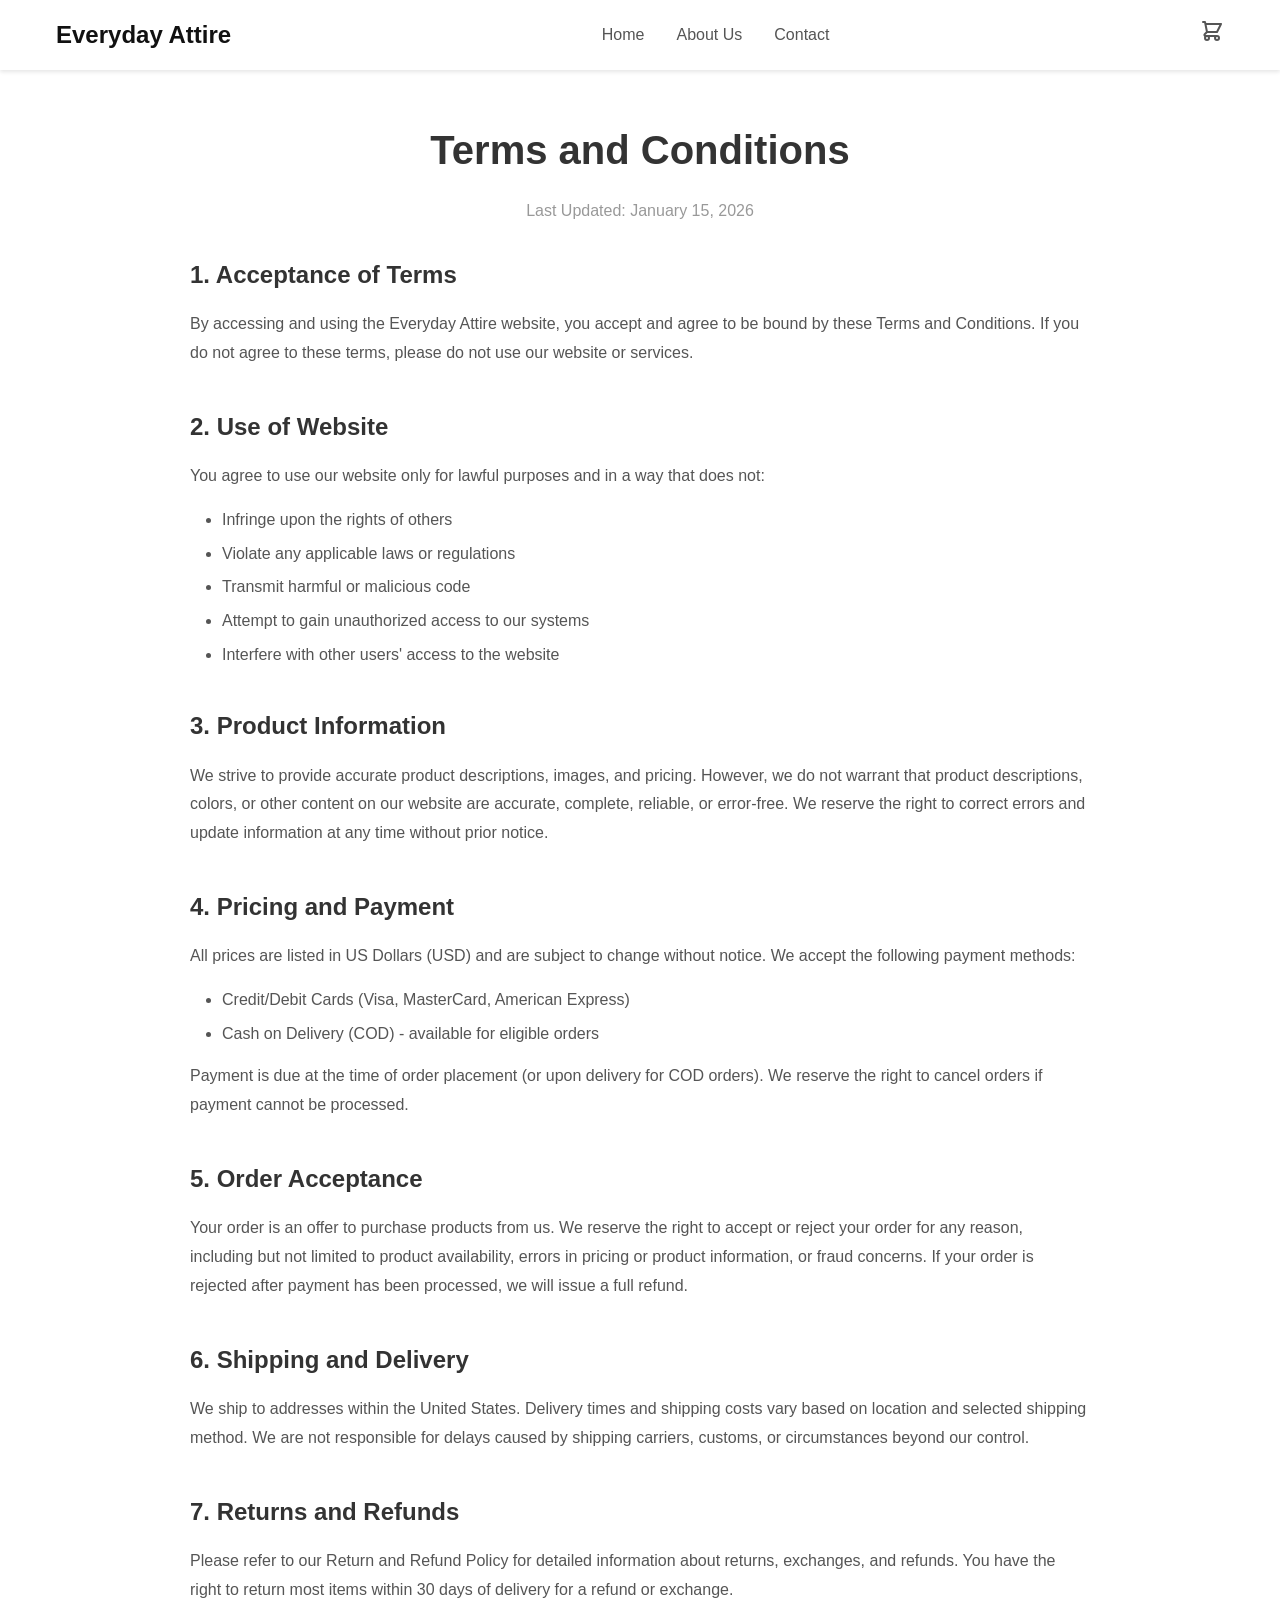
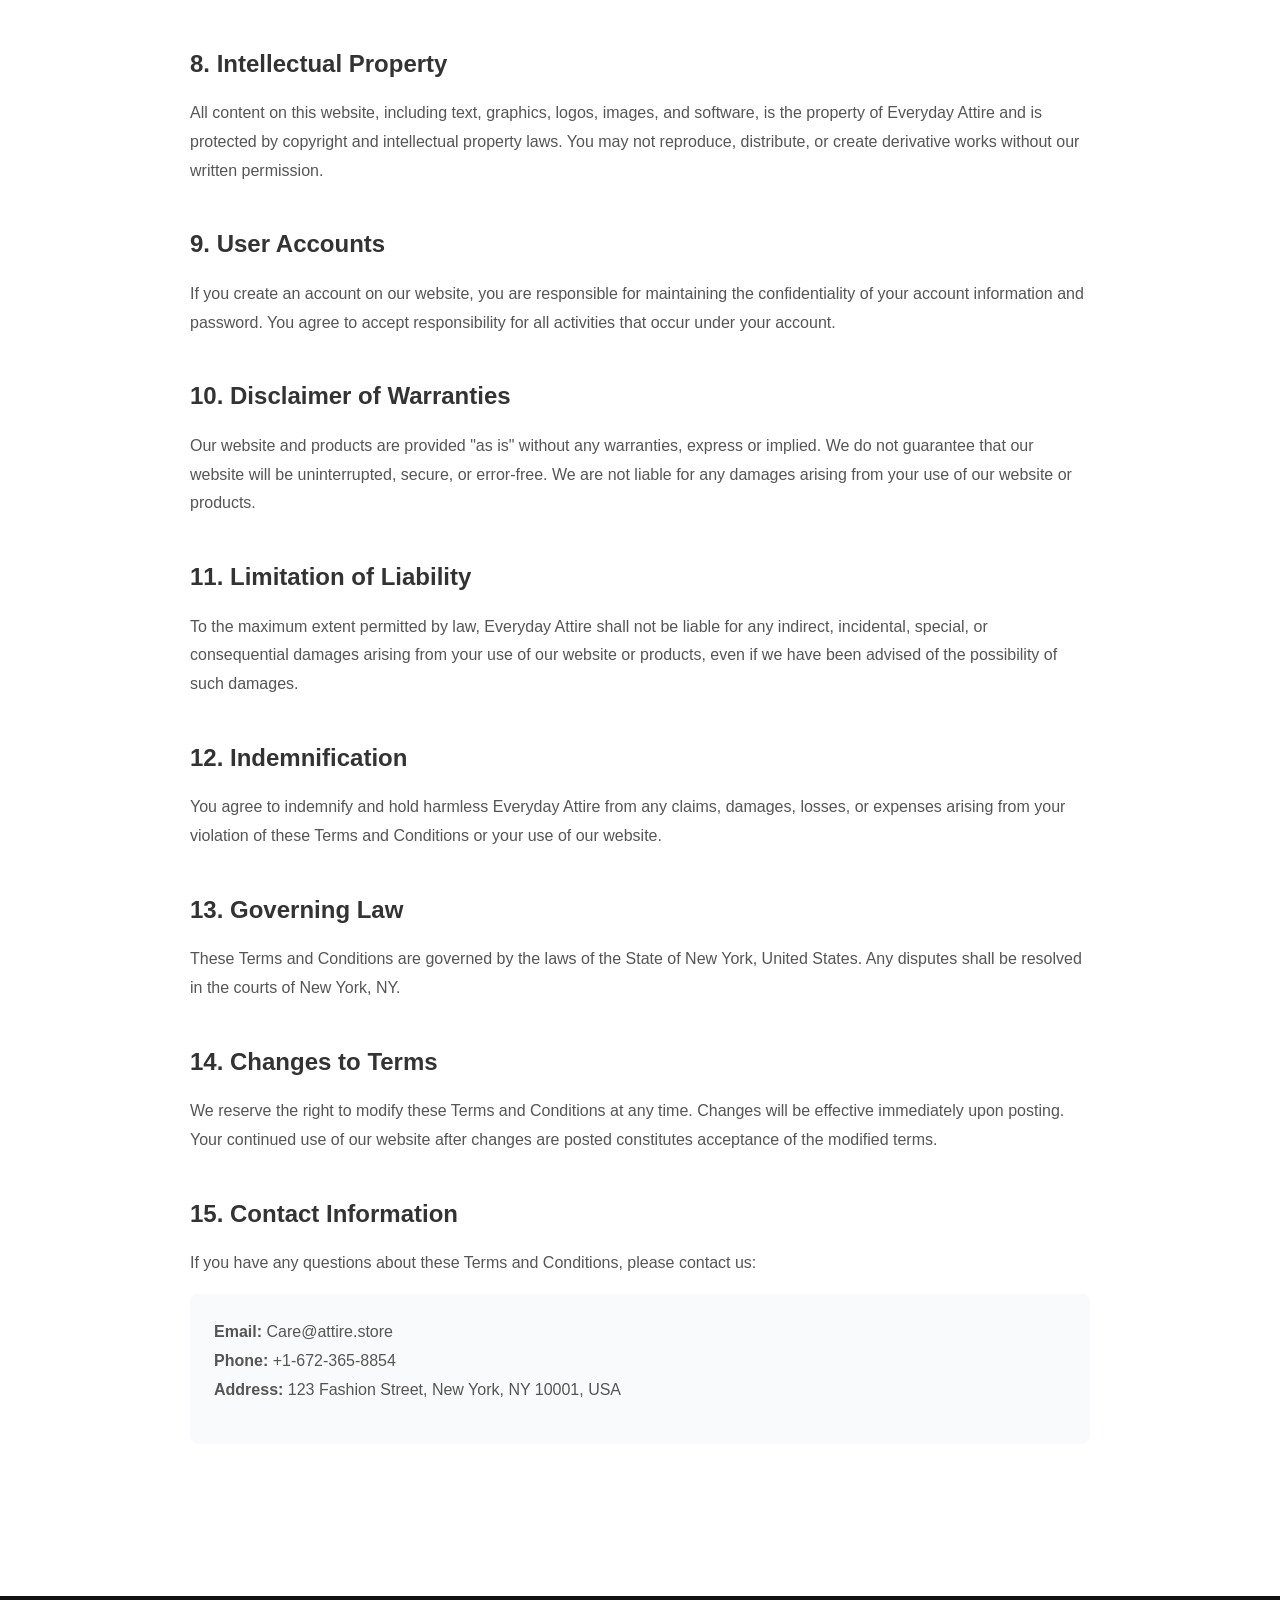
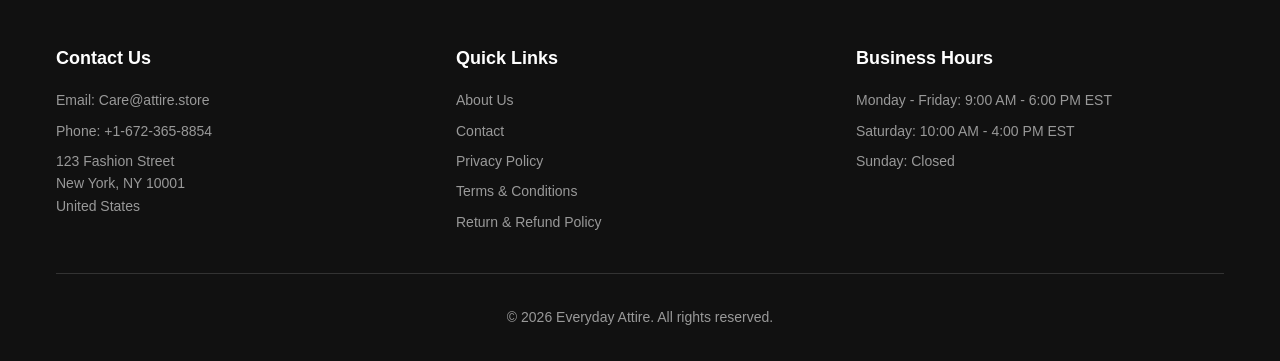
<file: terms.html>
<!DOCTYPE html>
<html lang="en">
<head>
    <meta charset="UTF-8">
    <meta name="viewport" content="width=device-width, initial-scale=1.0">
    <title>Terms and Conditions - Everyday Attire</title>
    <link rel="stylesheet" href="styles.css">
</head>
<body>
    <!-- Header -->
    <header class="header">
        <div class="container">
            <div class="header-content">
                <a href="index.html" class="logo">Everyday Attire</a>
                <nav class="nav desktop-nav">
                    <a href="index.html">Home</a>
                    <a href="about.html">About Us</a>
                    <a href="contact.html">Contact</a>
                </nav>
                <a href="cart.html" class="cart-icon">
                    <svg width="24" height="24" fill="none" stroke="currentColor" viewBox="0 0 24 24">
                        <path stroke-linecap="round" stroke-linejoin="round" stroke-width="2" d="M3 3h2l.4 2M7 13h10l4-8H5.4M7 13L5.4 5M7 13l-2.293 2.293c-.63.63-.184 1.707.707 1.707H17m0 0a2 2 0 100 4 2 2 0 000-4zm-8 2a2 2 0 11-4 0 2 2 0 014 0z"/>
                    </svg>
                    <span class="cart-count" id="cartCount">0</span>
                </a>
            </div>
            <nav class="nav mobile-nav">
                <a href="index.html">Home</a>
                <a href="about.html">About Us</a>
                <a href="contact.html">Contact</a>
            </nav>
        </div>
    </header>

    <!-- Terms Content -->
    <div class="container page-content">
        <h1 class="page-title">Terms and Conditions</h1>
        <p class="policy-date">Last Updated: January 15, 2026</p>

        <div class="policy-content">
            <section class="policy-section">
                <h2>1. Acceptance of Terms</h2>
                <p>
                    By accessing and using the Everyday Attire website, you accept and agree to be bound by these Terms and Conditions. If you do not agree to these terms, please do not use our website or services.
                </p>
            </section>

            <section class="policy-section">
                <h2>2. Use of Website</h2>
                <p>You agree to use our website only for lawful purposes and in a way that does not:</p>
                <ul>
                    <li>Infringe upon the rights of others</li>
                    <li>Violate any applicable laws or regulations</li>
                    <li>Transmit harmful or malicious code</li>
                    <li>Attempt to gain unauthorized access to our systems</li>
                    <li>Interfere with other users' access to the website</li>
                </ul>
            </section>

            <section class="policy-section">
                <h2>3. Product Information</h2>
                <p>
                    We strive to provide accurate product descriptions, images, and pricing. However, we do not warrant that product descriptions, colors, or other content on our website are accurate, complete, reliable, or error-free. We reserve the right to correct errors and update information at any time without prior notice.
                </p>
            </section>

            <section class="policy-section">
                <h2>4. Pricing and Payment</h2>
                <p>All prices are listed in US Dollars (USD) and are subject to change without notice. We accept the following payment methods:</p>
                <ul>
                    <li>Credit/Debit Cards (Visa, MasterCard, American Express)</li>
                    <li>Cash on Delivery (COD) - available for eligible orders</li>
                </ul>
                <p>
                    Payment is due at the time of order placement (or upon delivery for COD orders). We reserve the right to cancel orders if payment cannot be processed.
                </p>
            </section>

            <section class="policy-section">
                <h2>5. Order Acceptance</h2>
                <p>
                    Your order is an offer to purchase products from us. We reserve the right to accept or reject your order for any reason, including but not limited to product availability, errors in pricing or product information, or fraud concerns. If your order is rejected after payment has been processed, we will issue a full refund.
                </p>
            </section>

            <section class="policy-section">
                <h2>6. Shipping and Delivery</h2>
                <p>
                    We ship to addresses within the United States. Delivery times and shipping costs vary based on location and selected shipping method. We are not responsible for delays caused by shipping carriers, customs, or circumstances beyond our control.
                </p>
            </section>

            <section class="policy-section">
                <h2>7. Returns and Refunds</h2>
                <p>
                    Please refer to our Return and Refund Policy for detailed information about returns, exchanges, and refunds. You have the right to return most items within 30 days of delivery for a refund or exchange.
                </p>
            </section>

            <section class="policy-section">
                <h2>8. Intellectual Property</h2>
                <p>
                    All content on this website, including text, graphics, logos, images, and software, is the property of Everyday Attire and is protected by copyright and intellectual property laws. You may not reproduce, distribute, or create derivative works without our written permission.
                </p>
            </section>

            <section class="policy-section">
                <h2>9. User Accounts</h2>
                <p>
                    If you create an account on our website, you are responsible for maintaining the confidentiality of your account information and password. You agree to accept responsibility for all activities that occur under your account.
                </p>
            </section>

            <section class="policy-section">
                <h2>10. Disclaimer of Warranties</h2>
                <p>
                    Our website and products are provided "as is" without any warranties, express or implied. We do not guarantee that our website will be uninterrupted, secure, or error-free. We are not liable for any damages arising from your use of our website or products.
                </p>
            </section>

            <section class="policy-section">
                <h2>11. Limitation of Liability</h2>
                <p>
                    To the maximum extent permitted by law, Everyday Attire shall not be liable for any indirect, incidental, special, or consequential damages arising from your use of our website or products, even if we have been advised of the possibility of such damages.
                </p>
            </section>

            <section class="policy-section">
                <h2>12. Indemnification</h2>
                <p>
                    You agree to indemnify and hold harmless Everyday Attire from any claims, damages, losses, or expenses arising from your violation of these Terms and Conditions or your use of our website.
                </p>
            </section>

            <section class="policy-section">
                <h2>13. Governing Law</h2>
                <p>
                    These Terms and Conditions are governed by the laws of the State of New York, United States. Any disputes shall be resolved in the courts of New York, NY.
                </p>
            </section>

            <section class="policy-section">
                <h2>14. Changes to Terms</h2>
                <p>
                    We reserve the right to modify these Terms and Conditions at any time. Changes will be effective immediately upon posting. Your continued use of our website after changes are posted constitutes acceptance of the modified terms.
                </p>
            </section>

            <section class="policy-section">
                <h2>15. Contact Information</h2>
                <p>
                    If you have any questions about these Terms and Conditions, please contact us:
                </p>
                <div class="contact-info-box">
                    <p>
                        <strong>Email:</strong> Care@attire.store<br>
                        <strong>Phone:</strong> +1-672-365-8854<br>
                        <strong>Address:</strong> 123 Fashion Street, New York, NY 10001, USA
                    </p>
                </div>
            </section>
        </div>
    </div>

    <!-- Footer -->
    <footer class="footer">
        <div class="container">
            <div class="footer-content">
                <div class="footer-section">
                    <h3>Contact Us</h3>
                    <p>Email: Care@attire.store</p>
                    <p>Phone: +1-672-365-8854</p>
                    <p>123 Fashion Street<br>New York, NY 10001<br>United States</p>
                </div>
                <div class="footer-section">
                    <h3>Quick Links</h3>
                    <a href="about.html">About Us</a>
                    <a href="contact.html">Contact</a>
                    <a href="privacy.html">Privacy Policy</a>
                    <a href="terms.html">Terms & Conditions</a>
                    <a href="returns.html">Return & Refund Policy</a>
                </div>
                <div class="footer-section">
                    <h3>Business Hours</h3>
                    <p>Monday - Friday: 9:00 AM - 6:00 PM EST</p>
                    <p>Saturday: 10:00 AM - 4:00 PM EST</p>
                    <p>Sunday: Closed</p>
                </div>
            </div>
            <div class="footer-bottom">
                <p>&copy; 2026 Everyday Attire. All rights reserved.</p>
            </div>
        </div>
    </footer>

    <script src="script.js"></script>
</body>
</html>
</file>
<file: styles.css>
* {
    margin: 0;
    padding: 0;
    box-sizing: border-box;
}

body {
    font-family: -apple-system, BlinkMacSystemFont, 'Segoe UI', Roboto, 'Helvetica Neue', Arial, sans-serif;
    line-height: 1.6;
    color: #333;
    background: #fff;
}

.container {
    max-width: 1200px;
    margin: 0 auto;
    padding: 0 1rem;
}

/* Header */
.header {
    background: #fff;
    box-shadow: 0 2px 4px rgba(0,0,0,0.1);
    position: sticky;
    top: 0;
    z-index: 1000;
}

.header-content {
    display: flex;
    justify-content: space-between;
    align-items: center;
    padding: 1rem 0;
}

.logo {
    font-size: 1.5rem;
    font-weight: bold;
    color: #111;
    text-decoration: none;
}

.nav {
    display: flex;
    gap: 2rem;
}

.nav a {
    color: #555;
    text-decoration: none;
    transition: color 0.3s;
}

.nav a:hover {
    color: #111;
}

.desktop-nav {
    display: none;
}

.mobile-nav {
    justify-content: center;
    padding: 1rem 0;
    border-top: 1px solid #eee;
    gap: 1.5rem;
}

.cart-icon {
    position: relative;
    color: #555;
    text-decoration: none;
}

.cart-count {
    position: absolute;
    top: -8px;
    right: -8px;
    background: #ef4444;
    color: #fff;
    border-radius: 50%;
    width: 20px;
    height: 20px;
    font-size: 0.75rem;
    display: flex;
    align-items: center;
    justify-content: center;
}

/* Hero Slider */
.hero-slider {
    position: relative;
    height: 500px;
    overflow: hidden;
}

.slide {
    display: none;
    position: relative;
    height: 100%;
}

.slide.active {
    display: block;
}

.slide img {
    width: 100%;
    height: 100%;
    object-fit: cover;
}

.slide-content {
    position: absolute;
    top: 50%;
    left: 50%;
    transform: translate(-50%, -50%);
    text-align: center;
    color: #fff;
    z-index: 2;
    width: 90%;
    max-width: 800px;
}

.slide-content h1 {
    font-size: 2.5rem;
    margin-bottom: 1rem;
}

.slide-content p {
    font-size: 1.25rem;
    margin-bottom: 2rem;
}

.slide::before {
    content: '';
    position: absolute;
    top: 0;
    left: 0;
    right: 0;
    bottom: 0;
    background: rgba(0,0,0,0.4);
    z-index: 1;
}

.slider-btn {
    position: absolute;
    top: 50%;
    transform: translateY(-50%);
    background: rgba(255,255,255,0.5);
    border: none;
    font-size: 1.5rem;
    padding: 1rem;
    cursor: pointer;
    z-index: 3;
    transition: background 0.3s;
    border-radius: 50%;
    width: 40px;
    height: 40px;
    display: flex;
    align-items: center;
    justify-content: center;
}

.slider-btn:hover {
    background: rgba(255,255,255,0.75);
}

.slider-btn.prev {
    left: 1rem;
}

.slider-btn.next {
    right: 1rem;
}

.slider-dots {
    position: absolute;
    bottom: 1rem;
    left: 50%;
    transform: translateX(-50%);
    display: flex;
    gap: 0.5rem;
    z-index: 3;
}

.dot {
    width: 12px;
    height: 12px;
    border-radius: 50%;
    background: rgba(255,255,255,0.5);
    cursor: pointer;
    transition: all 0.3s;
}

.dot.active {
    background: #fff;
    width: 32px;
    border-radius: 6px;
}

.btn {
    display: inline-block;
    background: #fff;
    color: #111;
    padding: 0.75rem 2rem;
    text-decoration: none;
    border-radius: 0.5rem;
    font-weight: 600;
    transition: background 0.3s;
    border: none;
    cursor: pointer;
}

.btn:hover {
    background: #f3f4f6;
}

.btn-dark {
    background: #111;
    color: #fff;
}

.btn-dark:hover {
    background: #222;
}

/* Sections */
.section {
    padding: 4rem 0;
}

.section-header {
    text-align: center;
    margin-bottom: 3rem;
}

.section-header h2 {
    font-size: 2rem;
    margin-bottom: 0.5rem;
}

.section-header p {
    color: #666;
}

.bg-light {
    background: #f9fafb;
}

/* Products Grid */
.products-grid {
    display: grid;
    grid-template-columns: 1fr;
    gap: 1.5rem;
}

.product-card {
    background: #fff;
    border-radius: 0.5rem;
    overflow: hidden;
    box-shadow: 0 1px 3px rgba(0,0,0,0.1);
    transition: box-shadow 0.3s;
}

.product-card:hover {
    box-shadow: 0 4px 12px rgba(0,0,0,0.15);
}

.product-image {
    position: relative;
    height: 250px;
    overflow: hidden;
}

.product-image img {
    width: 100%;
    height: 100%;
    object-fit: cover;
    transition: transform 0.3s;
}

.product-card:hover .product-image img {
    transform: scale(1.1);
}

.product-info {
    padding: 1rem;
}

.product-info h3 {
    margin-bottom: 0.5rem;
}

.product-info p {
    color: #666;
    font-size: 0.875rem;
    margin-bottom: 1rem;
}

.product-footer {
    display: flex;
    justify-content: space-between;
    align-items: center;
}

.product-price {
    font-size: 1.25rem;
    font-weight: bold;
}

.add-to-cart {
    background: #111;
    color: #fff;
    padding: 0.5rem 1rem;
    border: none;
    border-radius: 0.5rem;
    cursor: pointer;
    display: flex;
    align-items: center;
    gap: 0.5rem;
    font-size: 0.875rem;
    transition: background 0.3s;
}

.add-to-cart:hover {
    background: #222;
}

/* CTA Banner */
.cta-banner {
    height: 400px;
    border-radius: 1rem;
    overflow: hidden;
    position: relative;
    background: url('https://images.unsplash.com/photo-1607083206869-4c7672e72a8a?w=1920') center/cover;
}

.cta-banner::before {
    content: '';
    position: absolute;
    top: 0;
    left: 0;
    right: 0;
    bottom: 0;
    background: linear-gradient(to right, rgba(126, 34, 206, 0.75), rgba(219, 39, 119, 0.75));
}

.cta-content {
    position: relative;
    height: 100%;
    display: flex;
    flex-direction: column;
    justify-content: center;
    align-items: center;
    text-align: center;
    color: #fff;
    padding: 2rem;
}

.cta-content h2 {
    font-size: 2.5rem;
    margin-bottom: 1rem;
}

.cta-content p {
    font-size: 1.25rem;
    margin-bottom: 0.5rem;
}

.offer-code {
    margin-bottom: 2rem !important;
}

/* Testimonials */
.testimonials-grid {
    display: grid;
    grid-template-columns: 1fr;
    gap: 1.5rem;
}

.testimonial-card {
    background: #fff;
    padding: 1.5rem;
    border-radius: 0.5rem;
    box-shadow: 0 1px 3px rgba(0,0,0,0.1);
}

.testimonial-header {
    display: flex;
    gap: 1rem;
    margin-bottom: 1rem;
}

.testimonial-avatar {
    width: 48px;
    height: 48px;
    border-radius: 50%;
    object-fit: cover;
}

.testimonial-info h4 {
    margin-bottom: 0.25rem;
}

.stars {
    color: #fbbf24;
}

.testimonial-comment {
    color: #666;
    font-size: 0.875rem;
    margin-bottom: 0.5rem;
}

.testimonial-product {
    color: #999;
    font-size: 0.75rem;
    font-weight: 600;
}

/* Footer */
.footer {
    background: #111;
    color: #fff;
    padding: 3rem 0 0;
    margin-top: 4rem;
}

.footer-grid {
    display: grid;
    grid-template-columns: 1fr;
    gap: 2rem;
    margin-bottom: 2rem;
}

.footer h3 {
    margin-bottom: 1rem;
}

.footer p, .footer ul {
    color: #999;
    font-size: 0.875rem;
}

.footer ul {
    list-style: none;
}

.footer li {
    margin-bottom: 0.5rem;
}

.footer a {
    color: #999;
    text-decoration: none;
    transition: color 0.3s;
}

.footer a:hover {
    color: #fff;
}

.contact-info li {
    margin-bottom: 0.75rem;
}

.footer-bottom {
    border-top: 1px solid #333;
    padding: 2rem 0;
    text-align: center;
    color: #999;
    font-size: 0.875rem;
}

/* Cart Page */
.cart-items {
    display: flex;
    flex-direction: column;
    gap: 1rem;
    margin-bottom: 2rem;
}

.cart-item {
    background: #fff;
    padding: 1rem;
    border-radius: 0.5rem;
    box-shadow: 0 1px 3px rgba(0,0,0,0.1);
    display: grid;
    grid-template-columns: 100px 1fr;
    gap: 1rem;
}

.cart-item-image {
    width: 100px;
    height: 100px;
    object-fit: cover;
    border-radius: 0.5rem;
}

.cart-item-details {
    display: flex;
    flex-direction: column;
    justify-content: space-between;
}

.cart-item-header {
    display: flex;
    justify-content: space-between;
    align-items: flex-start;
}

.remove-btn {
    background: none;
    border: none;
    color: #ef4444;
    cursor: pointer;
    font-size: 1.25rem;
}

.quantity-controls {
    display: flex;
    align-items: center;
    gap: 0.5rem;
}

.quantity-btn {
    border: 1px solid #ddd;
    background: #fff;
    width: 30px;
    height: 30px;
    border-radius: 0.25rem;
    cursor: pointer;
    display: flex;
    align-items: center;
    justify-content: center;
}

.quantity-btn:hover {
    background: #f3f4f6;
}

.order-summary {
    background: #fff;
    padding: 1.5rem;
    border-radius: 0.5rem;
    box-shadow: 0 1px 3px rgba(0,0,0,0.1);
    position: sticky;
    top: 100px;
}

.summary-row {
    display: flex;
    justify-content: space-between;
    margin-bottom: 0.5rem;
}

.summary-total {
    border-top: 1px solid #eee;
    padding-top: 0.5rem;
    margin-top: 0.5rem;
    font-size: 1.25rem;
    font-weight: bold;
}

.payment-method {
    margin: 1.5rem 0;
}

.payment-method label {
    display: flex;
    align-items: center;
    gap: 0.5rem;
    margin-bottom: 0.5rem;
    cursor: pointer;
}

/* Forms */
.form-group {
    margin-bottom: 1rem;
}

.form-group label {
    display: block;
    margin-bottom: 0.5rem;
    font-weight: 500;
}

.form-group input,
.form-group textarea {
    width: 100%;
    padding: 0.75rem;
    border: 1px solid #ddd;
    border-radius: 0.5rem;
    font-family: inherit;
}

.form-group input:focus,
.form-group textarea:focus {
    outline: none;
    border-color: #111;
    box-shadow: 0 0 0 3px rgba(0,0,0,0.1);
}

.form-group textarea {
    resize: vertical;
    min-height: 120px;
}

/* Content Pages */
.content-page {
    max-width: 900px;
    margin: 0 auto;
    padding: 3rem 1rem;
}

.content-page h1 {
    margin-bottom: 1rem;
}

.content-page h2 {
    margin: 2rem 0 1rem;
}

.content-page h3 {
    margin: 1.5rem 0 0.75rem;
}

.content-page p {
    margin-bottom: 1rem;
    color: #555;
}

.content-page ul, .content-page ol {
    margin-bottom: 1rem;
    padding-left: 2rem;
    color: #555;
}

.content-page li {
    margin-bottom: 0.5rem;
}

.info-box {
    background: #f9fafb;
    padding: 1.5rem;
    border-radius: 0.5rem;
    margin: 1.5rem 0;
}

.value-grid {
    display: grid;
    grid-template-columns: 1fr;
    gap: 1rem;
    margin: 1.5rem 0;
}

.value-card {
    background: #f9fafb;
    padding: 1.5rem;
    border-radius: 0.5rem;
}

.contact-grid {
    display: grid;
    grid-template-columns: 1fr;
    gap: 2rem;
}

.contact-item {
    display: flex;
    gap: 1rem;
}

.contact-icon {
    background: #f3f4f6;
    padding: 0.75rem;
    border-radius: 0.5rem;
    height: fit-content;
}

.empty-cart {
    text-align: center;
    padding: 4rem 1rem;
}

.empty-cart h1 {
    margin-bottom: 1rem;
}

.empty-cart p {
    color: #666;
    margin-bottom: 2rem;
}

/* Success Message */
.success-message {
    max-width: 500px;
    margin: 4rem auto;
    background: #fff;
    padding: 2rem;
    border-radius: 0.5rem;
    box-shadow: 0 4px 12px rgba(0,0,0,0.1);
    text-align: center;
}

.success-icon {
    width: 64px;
    height: 64px;
    background: #d1fae5;
    border-radius: 50%;
    display: flex;
    align-items: center;
    justify-content: center;
    margin: 0 auto 1rem;
    color: #10b981;
    font-size: 2rem;
}

/* Responsive */
@media (min-width: 640px) {
    .products-grid {
        grid-template-columns: repeat(2, 1fr);
    }
    
    .testimonials-grid {
        grid-template-columns: repeat(2, 1fr);
    }
}

@media (min-width: 768px) {
    .desktop-nav {
        display: flex;
    }
    
    .mobile-nav {
        display: none;
    }
    
    .hero-slider {
        height: 600px;
    }
    
    .slide-content h1 {
        font-size: 3.5rem;
    }
    
    .products-grid {
        grid-template-columns: repeat(3, 1fr);
    }
    
    .footer-grid {
        grid-template-columns: repeat(2, 1fr);
    }
    
    .value-grid {
        grid-template-columns: repeat(2, 1fr);
    }
    
    .contact-grid {
        grid-template-columns: repeat(2, 1fr);
    }
}

@media (min-width: 1024px) {
    .products-grid {
        grid-template-columns: repeat(4, 1fr);
    }
    
    .testimonials-grid {
        grid-template-columns: repeat(4, 1fr);
    }
    
    .footer-grid {
        grid-template-columns: repeat(4, 1fr);
    }
}

/* Page Styles */
.page-content {
    padding: 3rem 0;
    min-height: 60vh;
}

.page-title {
    font-size: 2.5rem;
    margin-bottom: 1rem;
    text-align: center;
}

.subtitle {
    text-align: center;
    color: #666;
    max-width: 800px;
    margin: 0 auto 3rem;
}

.policy-date {
    text-align: center;
    color: #999;
    margin-bottom: 2rem;
}

/* About Page */
.prose {
    max-width: 1000px;
    margin: 0 auto;
}

.section-block {
    margin-bottom: 3rem;
}

.section-block h2 {
    font-size: 1.75rem;
    margin-bottom: 1rem;
}

.section-block p {
    color: #555;
    margin-bottom: 1rem;
    line-height: 1.8;
}

.values-grid {
    display: grid;
    grid-template-columns: 1fr;
    gap: 1.5rem;
    margin-top: 1.5rem;
}

.value-card h3 {
    font-size: 1.125rem;
    margin-bottom: 0.5rem;
}

.value-card p {
    color: #555;
    line-height: 1.6;
}

.feature-list {
    list-style: disc;
    padding-left: 2rem;
    color: #555;
}

.feature-list li {
    margin-bottom: 0.75rem;
    line-height: 1.6;
}

.cta-block {
    background: #111;
    color: #fff;
    padding: 2rem;
    border-radius: 0.5rem;
    margin-top: 3rem;
}

.cta-block h2 {
    font-size: 1.75rem;
    margin-bottom: 1rem;
}

.cta-block p {
    color: #e5e7eb;
    margin-bottom: 1rem;
}

.cta-block .highlight {
    font-weight: 600;
    color: #fff;
}

/* Contact Page */
.contact-cards {
    display: flex;
    flex-direction: column;
    gap: 1.5rem;
    margin-bottom: 2rem;
}

.contact-card {
    display: flex;
    gap: 1rem;
    align-items: flex-start;
}

.icon-box {
    background: #f3f4f6;
    padding: 0.75rem;
    border-radius: 0.5rem;
    flex-shrink: 0;
}

.icon-box svg {
    display: block;
}

.contact-card h3 {
    font-size: 1rem;
    margin-bottom: 0.25rem;
}

.contact-card p {
    color: #555;
    font-size: 0.875rem;
    line-height: 1.6;
}

.contact-card a {
    color: #555;
    text-decoration: none;
    transition: color 0.3s;
}

.contact-card a:hover {
    color: #111;
}

.info-box {
    background: #f9fafb;
    padding: 1.5rem;
    border-radius: 0.5rem;
}

.info-box h3 {
    font-size: 1rem;
    margin-bottom: 0.5rem;
}

.info-box p {
    color: #555;
    font-size: 0.875rem;
    line-height: 1.6;
}

.contact-form-wrapper h2 {
    font-size: 1.75rem;
    margin-bottom: 1.5rem;
}

.contact-form {
    margin-bottom: 1rem;
}

.form-message {
    padding: 1rem;
    border-radius: 0.5rem;
    margin-top: 1rem;
}

.form-message.success {
    background: #d1fae5;
    color: #065f46;
    border: 1px solid #6ee7b7;
}

.btn-primary {
    background: #111;
    color: #fff;
}

.btn-primary:hover {
    background: #222;
}

.btn-block {
    width: 100%;
}

/* Cart Page */
.empty-cart {
    text-align: center;
    padding: 4rem 1rem;
}

.empty-cart h2 {
    font-size: 2rem;
    margin-bottom: 1rem;
}

.empty-cart p {
    color: #666;
    margin-bottom: 2rem;
}

.order-success {
    text-align: center;
    padding: 4rem 1rem;
}

.success-card {
    max-width: 500px;
    margin: 0 auto;
    background: #fff;
    padding: 2rem;
    border-radius: 0.5rem;
    box-shadow: 0 4px 12px rgba(0,0,0,0.1);
}

.success-icon {
    width: 64px;
    height: 64px;
    background: #d1fae5;
    border-radius: 50%;
    display: flex;
    align-items: center;
    justify-content: center;
    margin: 0 auto 1.5rem;
}

.success-icon svg {
    color: #10b981;
}

.success-card h2 {
    font-size: 1.75rem;
    margin-bottom: 1rem;
}

.success-card p {
    color: #666;
    margin-bottom: 1.5rem;
}

.cart-grid {
    display: grid;
    grid-template-columns: 1fr;
    gap: 2rem;
}

#cartItemsList .cart-item {
    background: #fff;
    padding: 1rem;
    border-radius: 0.5rem;
    box-shadow: 0 1px 3px rgba(0,0,0,0.1);
    display: flex;
    gap: 1rem;
}

#cartItemsList .cart-item img {
    width: 96px;
    height: 96px;
    object-fit: cover;
    border-radius: 0.5rem;
}

.summary-card {
    background: #fff;
    padding: 1.5rem;
    border-radius: 0.5rem;
    box-shadow: 0 1px 3px rgba(0,0,0,0.1);
}

.summary-card h2 {
    font-size: 1.5rem;
    margin-bottom: 1rem;
}

.summary-details {
    margin-bottom: 1.5rem;
}

.summary-divider {
    border-top: 1px solid #e5e7eb;
    margin: 1rem 0;
}

.total-row {
    font-size: 1.125rem;
    font-weight: bold;
}

.free-text {
    color: #10b981;
    font-weight: 600;
}

.payment-method h3 {
    font-size: 1rem;
    margin-bottom: 0.75rem;
}

.payment-options {
    display: flex;
    flex-direction: column;
    gap: 0.5rem;
    margin-bottom: 1.5rem;
}

.payment-option {
    display: flex;
    align-items: center;
    gap: 0.5rem;
    cursor: pointer;
}

.payment-option input[type="radio"] {
    width: 16px;
    height: 16px;
}

.continue-shopping {
    display: block;
    text-align: center;
    margin-top: 1rem;
    color: #666;
    text-decoration: none;
    transition: color 0.3s;
}

.continue-shopping:hover {
    color: #111;
}

/* Policy Pages */
.policy-content {
    max-width: 900px;
    margin: 0 auto;
}

.policy-section {
    margin-bottom: 2.5rem;
}

.policy-section h2 {
    font-size: 1.5rem;
    margin-bottom: 1rem;
}

.policy-section p {
    color: #555;
    line-height: 1.8;
    margin-bottom: 1rem;
}

.policy-section ul {
    list-style: disc;
    padding-left: 2rem;
    margin-bottom: 1rem;
}

.policy-section li {
    color: #555;
    margin-bottom: 0.5rem;
    line-height: 1.6;
}

.contact-info-box {
    background: #f9fafb;
    padding: 1.5rem;
    border-radius: 0.5rem;
    margin-top: 1rem;
}

.contact-info-box p {
    color: #555;
    line-height: 1.8;
}

.return-steps {
    background: #f9fafb;
    padding: 1.5rem;
    border-radius: 0.5rem;
    margin-top: 1rem;
}

.return-step {
    margin-bottom: 1.5rem;
}

.return-step:last-child {
    margin-bottom: 0;
}

.return-step h3 {
    font-size: 1rem;
    margin-bottom: 0.5rem;
}

.return-step p {
    color: #555;
    line-height: 1.6;
}

.policy-note {
    background: #dbeafe;
    border-left: 4px solid #3b82f6;
    padding: 1.5rem;
    border-radius: 0.5rem;
}

.policy-note p {
    color: #1e40af;
    line-height: 1.6;
}

/* Footer */
.footer-content {
    display: grid;
    grid-template-columns: 1fr;
    gap: 2rem;
    margin-bottom: 2rem;
}

.footer-section h3 {
    font-size: 1.125rem;
    margin-bottom: 1rem;
}

.footer-section p {
    color: #999;
    font-size: 0.875rem;
    margin-bottom: 0.5rem;
}

.footer-section a {
    display: block;
    color: #999;
    text-decoration: none;
    margin-bottom: 0.5rem;
    font-size: 0.875rem;
    transition: color 0.3s;
}

.footer-section a:hover {
    color: #fff;
}

.nav a.active {
    color: #111;
    font-weight: 600;
}

.cart-icon.active {
    color: #111;
}

/* Additional Responsive Styles */
@media (min-width: 768px) {
    .values-grid {
        grid-template-columns: repeat(2, 1fr);
    }
    
    .cart-grid {
        grid-template-columns: 2fr 1fr;
    }
    
    .footer-content {
        grid-template-columns: repeat(2, 1fr);
    }
}

@media (min-width: 1024px) {
    .footer-content {
        grid-template-columns: repeat(3, 1fr);
    }
    
    .summary-card {
        position: sticky;
        top: 100px;
    }
}
</file>
